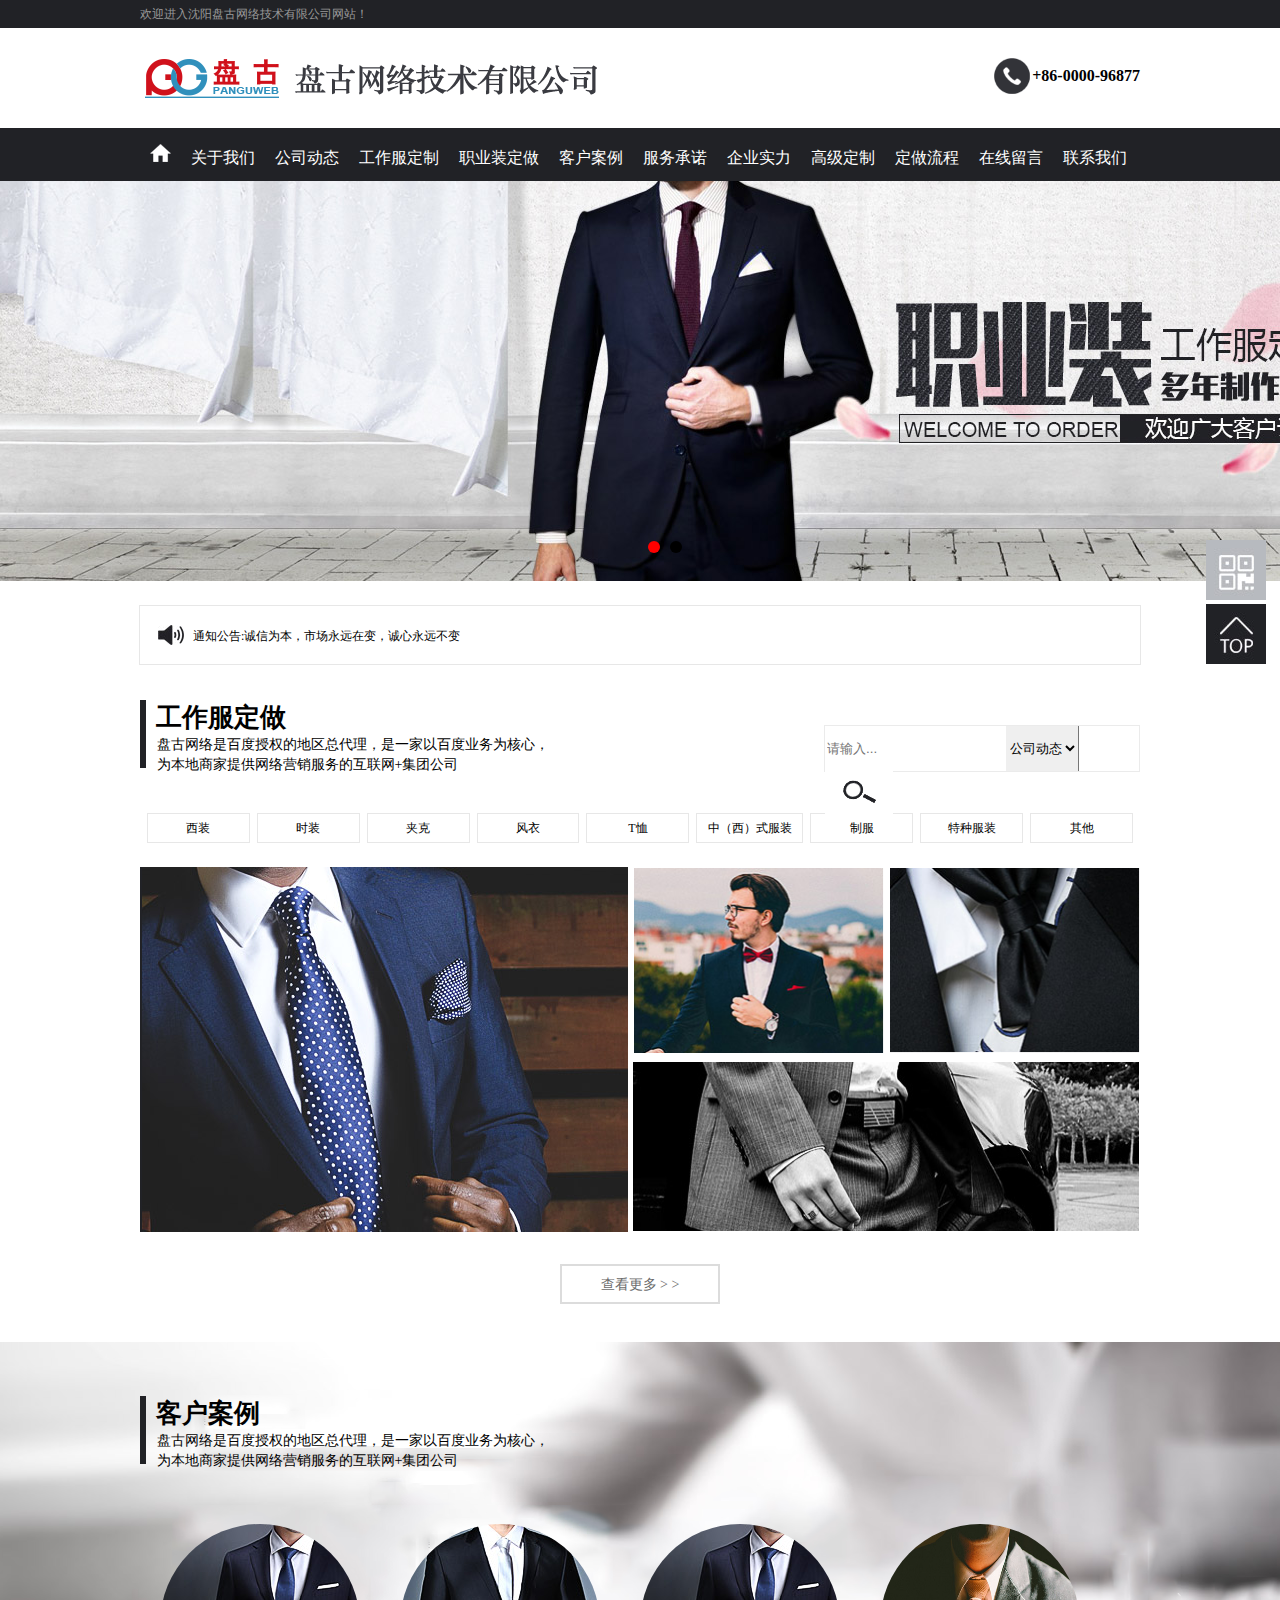
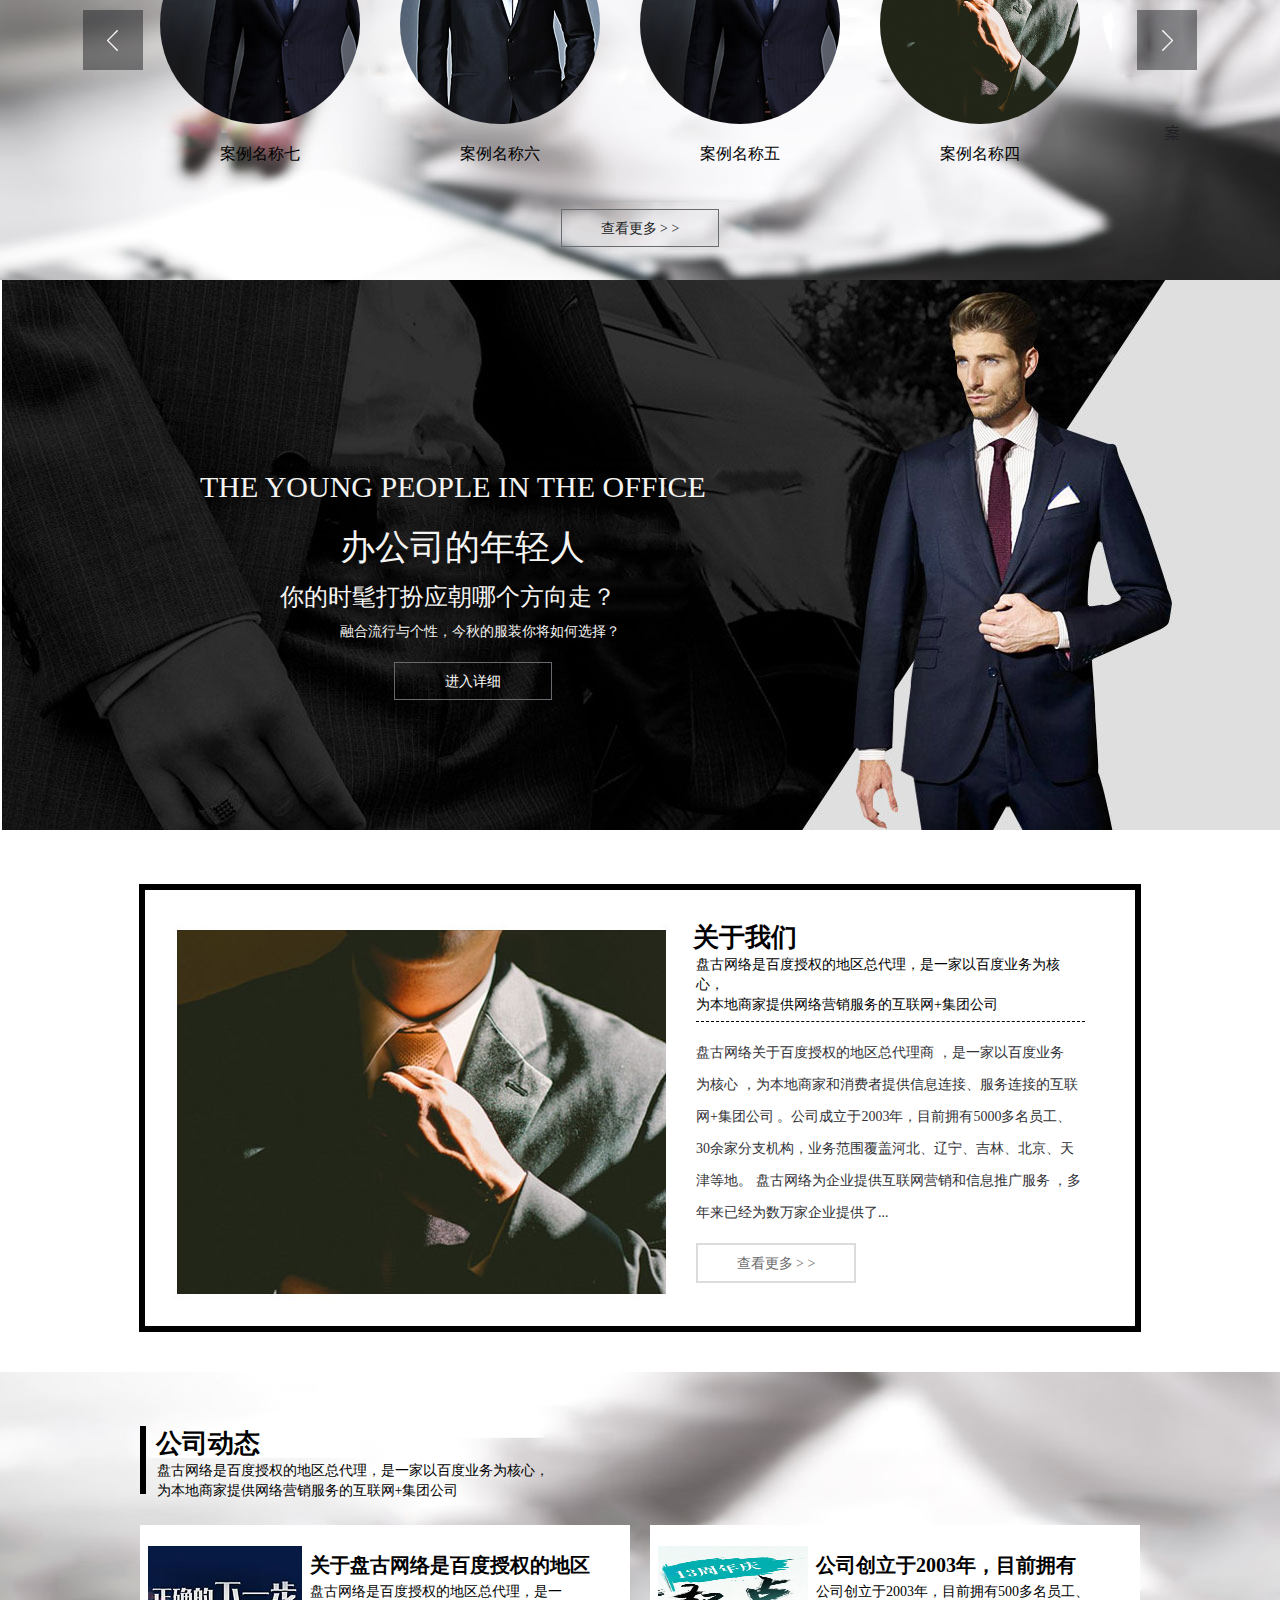
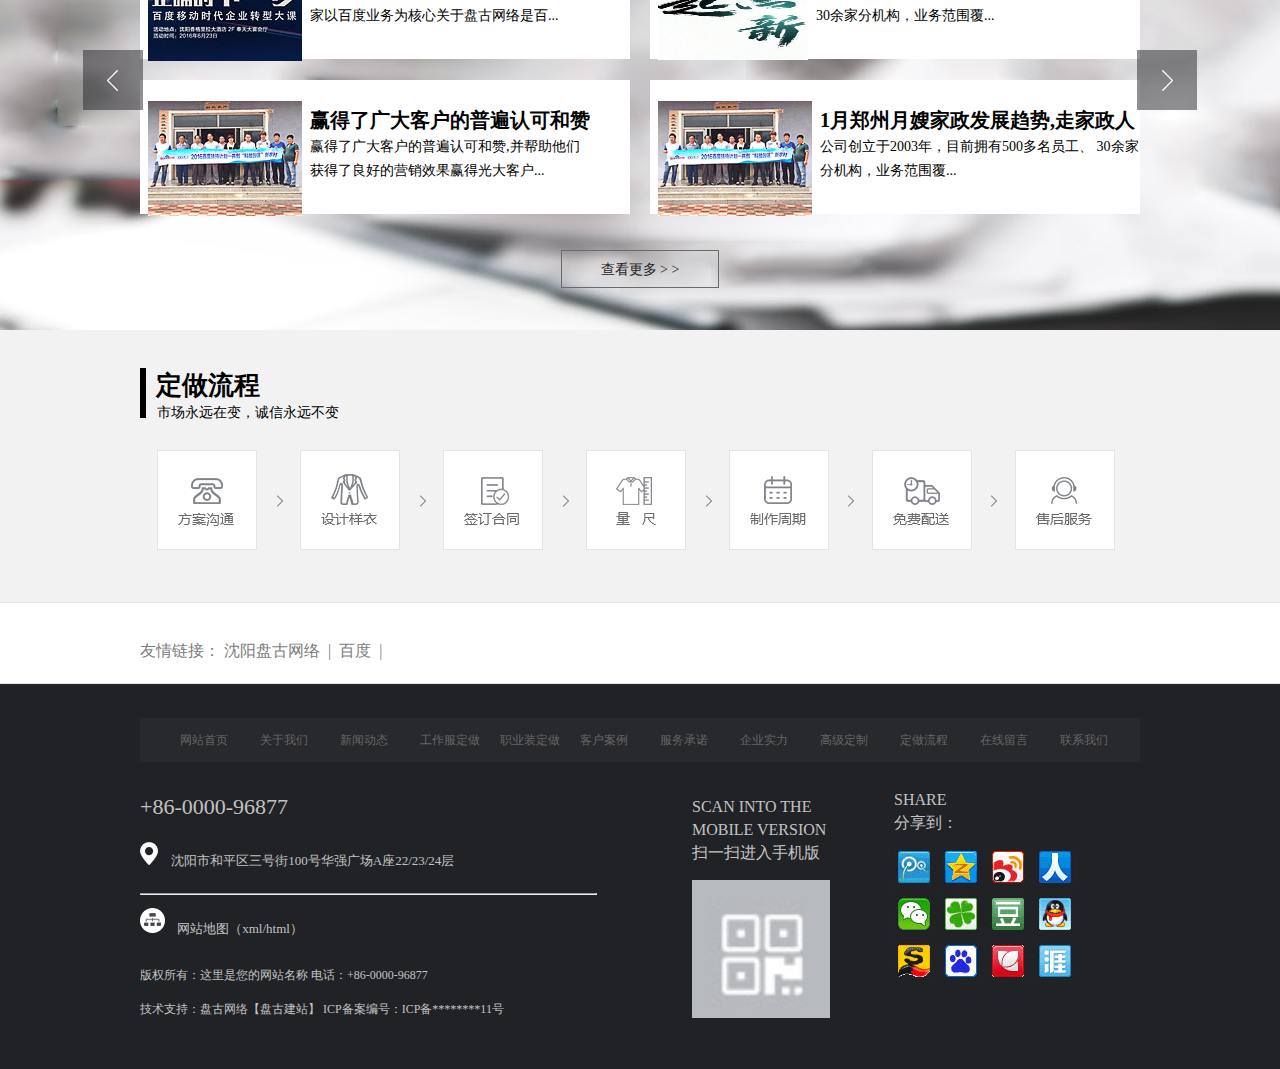
<file: index.html>
<!DOCTYPE html>
<html lang="en">
	<head>
		<meta charset="UTF-8">
		<title>盘古首页</title>
<!-- 		<base href="" target="_blank"> -->
		<link rel="stylesheet" href="css/index.css">
	</head>

	<body>
		<div id="main">
			<!-- 顶部欢迎语开始-->
			<div class="top">
				<div class="top-content">
					欢迎进入沈阳盘古网络技术有限公司网站！
				</div>
			</div>
			<!-- 顶部欢迎语开结束-->
			<!-- logo开始 -->
			<div class="logo">
				<div class="logo-content">
					<div class="logo01">
						<a href="#"><img src="images/logo.png" height="100" width="459" alt=""></a>
					</div>
					<div class="tel">
						<div class="num">+86-0000-96877</div>
					</div>
				</div>
			</div>
			<!-- logo结束 -->
			<!-- 导航菜单开始 -->
			<div class="nav">
				<div class="nav-content">
					<table cellpadding="0" cellspacing="0" border="0">
						<tr class="nav01">
							<td>
								<a href="index.html"  class="nav01-home">
									<img src="images/nav02.png" title="网站首页">
								</a>
							</td>
							<td><a href="about_us.html">关于我们</a></td>
							<td><a href="news_list.html">公司动态</a></td>
							<td><a href="product_list.html">工作服定制</a></td>
							<td><a href="#">职业装定做</a></td>
							<td><a href="#kefu-case">客户案例</a></td>
							<td><a href="#">服务承诺</a></td>
							<td><a href="#">企业实力</a></td>
							<td><a href="#">高级定制</a></td>
							<td><a href="#liucheng">定做流程</a></td>
							<td><a href="zainxianliuyan.html">在线留言</a></td>
							<td><a href="lianxiwomen.html">联系我们</a></td>
						</tr>
					</table>
				</div>
			</div>
			<!--  导航菜单结束-->
			<!-- banner开始 -->			
			<div id="banner">
				<ul class="banner-ul">
					<li class="banner-li"></li>
					<li></li>
				</ul>
				<div class="bannerLeft"> < </div>
				<div class="bannerRight"> ></div>	
			</div>
			<!-- banner结束 -->
			<!-- 通告开始 -->
			<div class="notice">
				<div class="notice-content">
					<div class="content">通知公告:诚信为本，市场永远在变，诚心永远不变</div>
				</div>	
			</div>
			<!-- 通告结束 -->
			<!-- 工作服定做 -->
			<div class="gongzuofu" id="gongzuofu">
				<div class="gongzuofu-cont">
					<div class="title">
						<div class="title01-p">
							<span  class="biaoti">&nbsp&nbsp工作服定做 </span>
							<span  class="p-height">&nbsp&nbsp&nbsp盘古网络是百度授权的地区总代理，是一家以百度业务为核心，<br>  &nbsp&nbsp&nbsp为本地商家提供网络营销服务的互联网+集团公司 </span>
						</div>						
						<div class="title01-search">
							<input type="text" id="shuru" placeholder="请输入...">
							<select name="" id="select">
								<option value="0">公司动态</option>	
								<option value="1">企业实力</option>	
							</select>
							 <input type="image" src="images/search.png"> 
						</div>	
					</div>
					<div class="list-menu">
						<form action="#">
							<table border="0" cellpadding="0" cellspacing="7">
								<tr id="list-menu-tr">
									<td id="list-menu-td01">西装</td>
									<td>时装</td>
									<td>夹克</td>
									<td>风衣</td>
									<td> T恤</td>
									<td>中（西）式服装</td>
									<td>制服</td>			
									<td>特种服装</td>
									<td id="list-menu-td02">其他</td>
								</tr>
							</table>
						</form>
					</div>
					<div class="list-img">
						<div id="image-left">
							<img src="images/01.png" alt="">
						</div>
						<div id="image-right">
							<div id="image-right-top">
								<div id="image-right-top-left">
									<img src="images/02.png" alt="" height="186" width="251">
								</div>
								<div id="image-right-top-right">
									<img src="images/03.png" alt="" height="186" width="251">
								</div>
							</div>
							<div id="image-right-bottom">
								<img src="images/04.png" alt="" height="169" width="507">
							</div>							
						</div>
					</div>
					<div class="more1" > 
						<span id="more01"><a href="#">查看更多 > ></a></span>
					 </div>
				</div>																
			</div>		
			<!-- 工作服定做结束-->
			<!-- 客服服定做-->
			<div class="kefu" id="kefu-case">
				<div class="kefu-content">
					<div class="kefu01">
						<div class="kefu-p">
							<span  class="biaoti">&nbsp&nbsp客户案例 </span>
							<span  class="p-height">&nbsp&nbsp&nbsp盘古网络是百度授权的地区总代理，是一家以百度业务为核心，<br>  &nbsp&nbsp&nbsp为本地商家提供网络营销服务的互联网+集团公司 </span>
						</div>
					</div>
					<div class="kefu02">
						<div class="kefu02-imgs">
							<img src="images/case01.jpg" alt="" class="kefu02-img">	
							<span>案例名称七</span>
						</div>
						<div class="kefu02-imgs">
							<img src="images/case02.jpg" alt="" class="kefu02-img">	
							<span>案例名称六</span>
						</div>
						<div class="kefu02-imgs">
							<img src="images/case03.jpg" alt="" class="kefu02-img">						
							<span>案例名称五</span>
						</div>
						<div class="kefu02-imgs">
							<img src="images/case04.jpg" alt="" class="kefu02-img">	
							<span>案例名称四</span>
						</div>
					</div>
					<div class="more2" > 
						<span id="more02"><a href="#">查看更多 > ></a></span>
					</div>
				</div>
				<div class="kefuLeft"> <img src="images/arrow_left.png" alt=""> </div>
				<div class="kefuRight"> <img src="images/arrow_right.png" alt=""></div>	
			</div>
			<!-- 客服服定做结束-->
			<!-- 开始-->
			<div class="young-people">
				<div class="people-content">
					<div class="people-texts">
						<div id="people01">THE YOUNG PEOPLE IN THE OFFICE</div>
						<div id="people02">办公司的年轻人</div>
						<div id="people03">你的时髦打扮应朝哪个方向走？</div>
						<div id="people04">融合流行与个性，今秋的服装你将如何选择？</div>
						<div class="more3" > 
							<span id="more03"><a href="#">进入详细</a></span>
						</div>
					</div>
					
				</div>
			</div>
			<!-- 结束-->
			<!-- 关于我们-->
			<div class="about" id="about">
				<div class="about-content">
					<div class="about-img">
						<img src="images/08.jpg" alt="">
					</div>
					<div class="about-p">	
						<span  class="biaoti">关于我们 </span>
						<span  class="p-height">盘古网络是百度授权的地区总代理，是一家以百度业务为核心，<br>  为本地商家提供网络营销服务的互联网+集团公司 </span>
						<hr>
						<p id="about-p02">
							盘古网络关于百度授权的地区总代理商 ，是一家以百度业务<br>为核心 ，为本地商家和消费者提供信息连接、服务连接的互联<br>网+集团公司 。公司成立于2003年，目前拥有5000多名员工、<br>30余家分支机构，业务范围覆盖河北、辽宁、吉林、北京、天<br>津等地。  盘古网络为企业提供互联网营销和信息推广服务 ，多<br>年来已经为数万家企业提供了...
						</p>
						<div class="more4" > 
							<span id="more04"><a href="#">查看更多 > ></a></span>
						</div>
					</div>
					
				</div>
			</div>
			<!-- 结束-->
			<!-- 公司动态560-->
			<div class="dongtai" id="dongtai">
				<div class="dongtai-content">
					<div class="dongtai-tilte">	
						<span  class="biaoti">&nbsp&nbsp公司动态</span>
							<span  class="p-height">&nbsp&nbsp&nbsp盘古网络是百度授权的地区总代理，是一家以百度业务为核心，<br>  &nbsp&nbsp&nbsp为本地商家提供网络营销服务的互联网+集团公司 </span>
					</div>
					<div class="dongtai-lists">
						<div class="dongtai-center">
							<div class="shang" >
								<div class="shang-img01">
									<div class="dongtai-imgs">
										<img src="images/CDC09D03788A9BE96EEA663D7ECBFCB8.jpg" alt="">
									</div>
									<div class="dongtai-text">
										<p><strong>关于盘古网络是百度授权的地区 </strong> <br>
										盘古网络是百度授权的地区总代理，是一<br>家以百度业务为核心关于盘古网络是百...
										</p>	
									</div>
								</div>
								<div class="shang-img02">
									<div class="dongtai-imgs">
										<img src="images/958EBBB24515C8CD8740ED26DAE6A48F.jpg" alt="" height="114" width="150">
									</div>
									<div class="dongtai-text">
										<p><strong>公司创立于2003年，目前拥有</strong> <br>
										公司创立于2003年，目前拥有500多名员工、<br>30余家分机构，业务范围覆...
										</p>
									</div>
								</div>
							</div>
							<div class="xia" >
								<div class="xia-img01">
									<div class="dongtai-imgs">
										<img src="images/F2C21E22082499538E020EE6F5786A9C.jpg" alt="">
									</div>
									<div class="dongtai-text">
										<p><strong>赢得了广大客户的普遍认可和赞 </strong> <br>
										赢得了广大客户的普遍认可和赞,并帮助他们<br>获得了良好的营销效果赢得光大客户...
										</p>
									</div>
								</div>
								<div class="xia-img02">
									<div class="dongtai-imgs">
										<img src="images/F2C21E22082499538E020EE6F5786A9C.jpg" alt="">
									</div>
									<div class="dongtai-text">
										<p><strong>1月郑州月嫂家政发展趋势,走家政人 </strong> <br>
										公司创立于2003年，目前拥有500多名员工、              30余家分机构，业务范围覆...
										</p>
									</div>
								</div>
							</div>
						</div>
					</div>	
				</div>
				<div class="dongtaiLeft">
					<img src="images/arrow_left.png" alt="">	
				</div>	
				<div class="dongtaiRight">
					<img src="images/arrow_right.png" alt="">	
				</div>
				<div class="more5" > 
						<span id="more05"><a href="#">查看更多 > ></a></span>
				</div>
			</div>	
			<!-- 结束-->
			<!-- 开始-->		
			<div class="liucheng" id="liucheng">
				<div class="liucehng-content">
					<div class="dongtai-tilte" id="liucheng01">										
						<span  class="biaoti">&nbsp&nbsp定做流程</span>
						<span  class="p-height">&nbsp&nbsp&nbsp市场永远在变，诚信永远不变 </span>
					</div>	
					<div class="liucheng02">
						<img src="images/8F58957C949DE484963E022934E2E827.png" alt="">
					</div>
				</div>				
			</div>
			<!-- 结束-->
			<!-- 开始-->
			<div class="lianjie">
				<div class="lianjie-content">
					<div class="lianjie-p">
						<p>友情链接：&nbsp沈阳盘古网络&nbsp&nbsp|&nbsp&nbsp百度&nbsp&nbsp|</p>
					</div>
				</div>
			</div>
			<!-- 结束-->
			<!-- 开始385-->
			<div class="footer">
					<div class="footer-content">
						<div class="footer01">
							<ul>
							<li><a href="index.html"  >网站首页</a></li>
							<li><a href="about_us.html">关于我们</a></li>
							<li><a href="news_list.html">新闻动态</a></li>
							<li><a href="product_list.html">工作服定做</a></li>
							<li><a href="#">职业装定做</a></li>
							<li><a href="#kefu-case">客户案例</a></li>
							<li><a href="#">服务承诺</a></li>
							<li><a href="#">企业实力</a></li>
							<li><a href="#">高级定制</a></li>
							<li><a href="#liucheng" target="_self">定做流程</a></li>
							<li><a href="zainxianliuyan.html">在线留言</a></li>
							<li><a href="lianxiwomen.html">联系我们</a></li>							
							</ul>
						</div>
						<div class="footer02">
							<div class="footer02-left">
								<p id="footer-tel">+86-0000-96877</p>
								<p id="footer-address">
									<img src="images/10.jpg" alt="">
								沈阳市和平区三号街100号华强广场A座22/23/24层
							</p>
								<hr>
								<p id="footer-map">
									<img src="images/f02.png" alt="">
								网站地图（xml/html）
							</p>
								<p id="footer-banquan">版权所有：这里是您的网站名称    电话：+86-0000-96877</p>
								<p id="footer-zhichi">技术支持：盘古网络【盘古建站】  ICP备案编号：ICP备********11号</p>
							</div>
							<div class="footer02-right">
								<div class="footer02-right01">
									<!-- 16 -->
									<p>
										SCAN INTO THE <br>
										MOBILE VERSION <br>
										扫一扫进入手机版
									</p>
									<img src="images/pf01.jpg" alt="" width="138" height="138">
								</div>
								<div  class="footer02-right02">
										<p>
										SHARE<br>
										分享到：
									</p>
									<img src="images/logos.jpg" alt="">
							   </div>
							</div>
						</div>
					</div>
			</div>
			<div id="fudong">
				<a href="#">
					<img src="images/pf01.jpg" alt="" width="60" height="60" id="pf01">
				</a>
				<a href="#">
					<img src="images/pf02.jpg" alt="" width="60" height="60" id="pf02">
				</a>
			</div>
		</div>
		<script type="text/javascript" src="js/jquery-1.12.4.js"></script>
		<script type="text/javascript" src="js/index.js"></script>		
	</body>
</html>
</file>
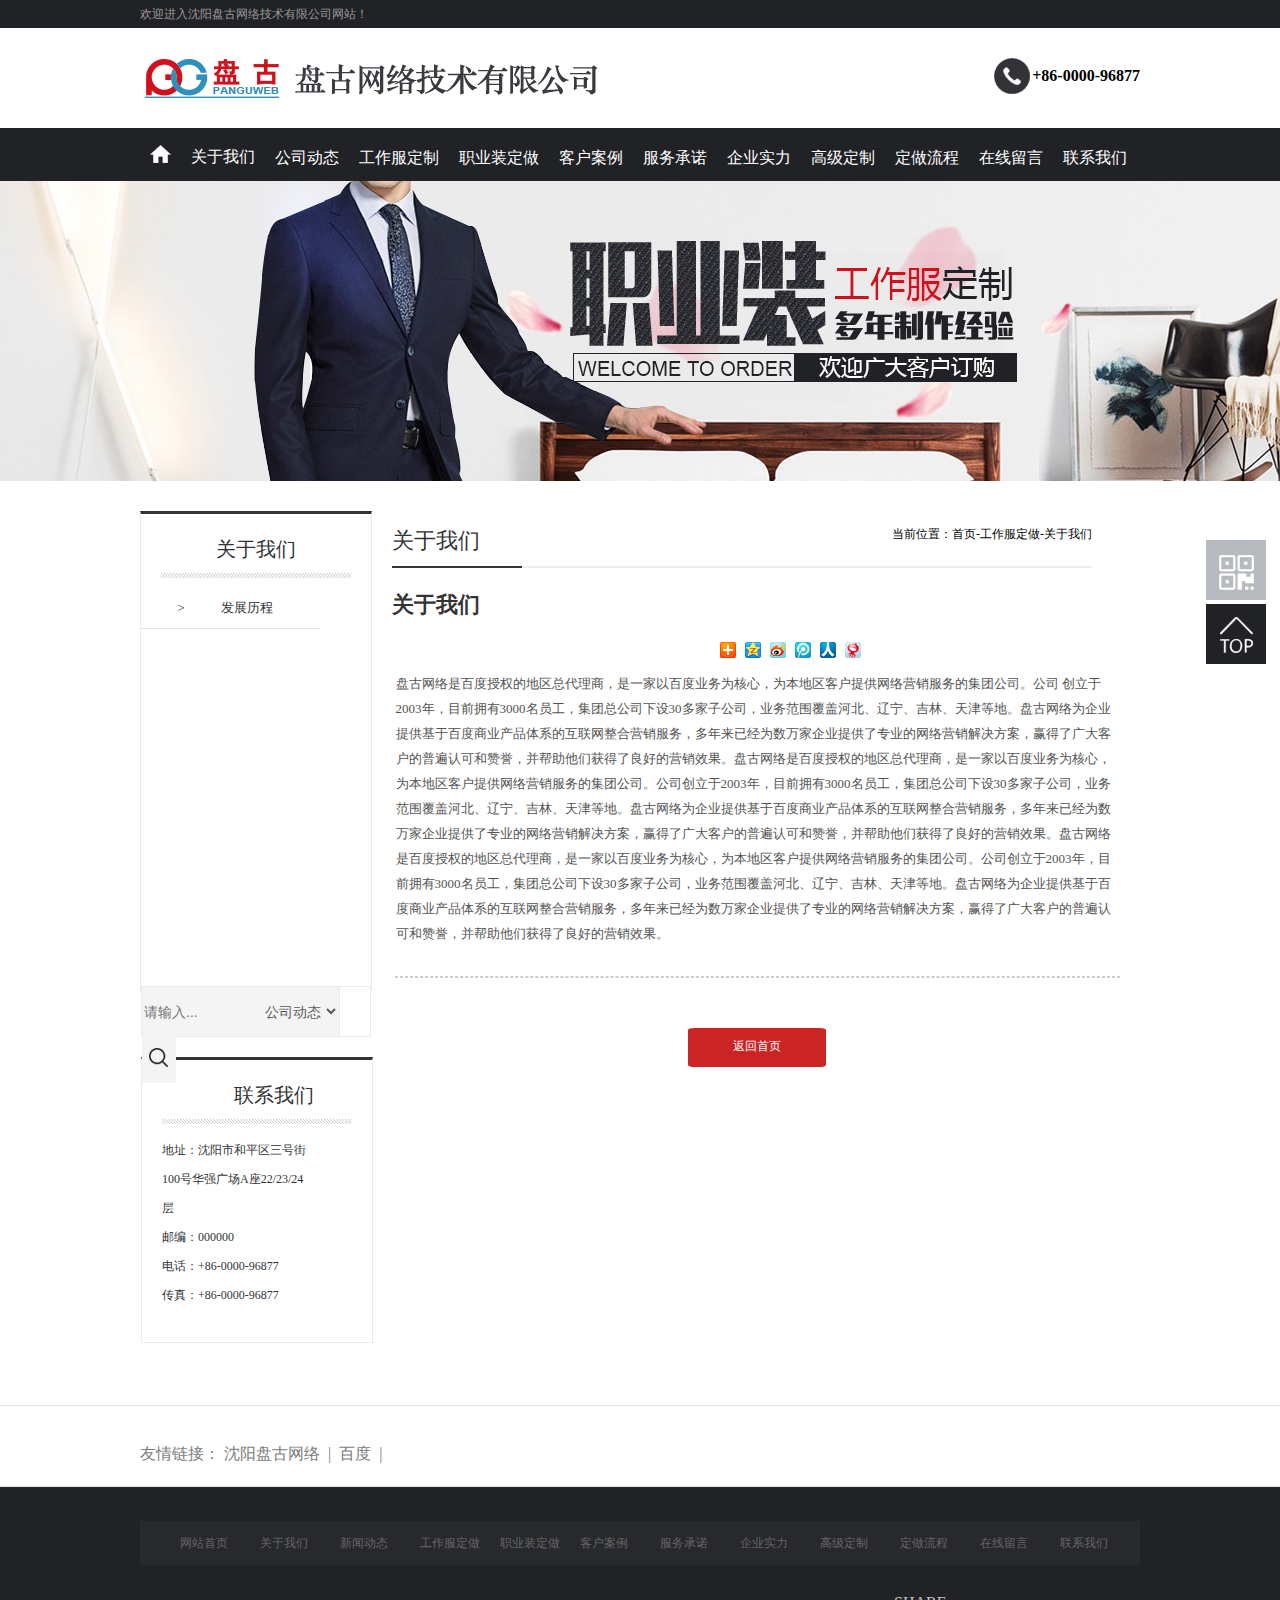
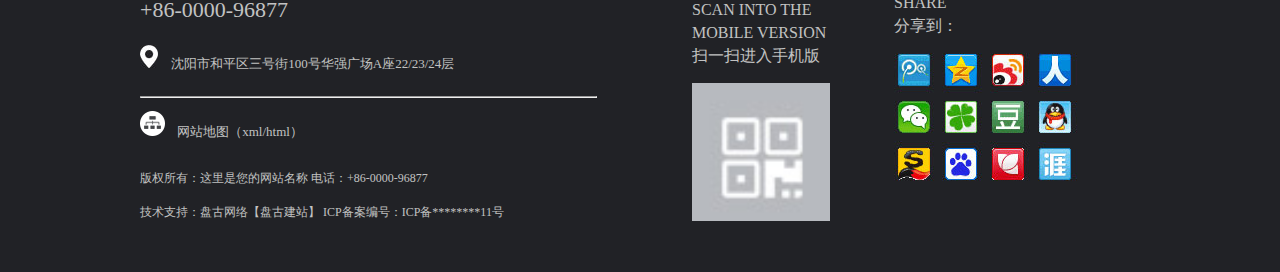
<file: about_us.html>
<!DOCTYPE html>
<html lang="en">
	<head>
		<meta charset="UTF-8">
		<title>关于我们</title>

		<link rel="stylesheet" href="css/about_us.css">
	</head>
	<body>
		<div id="main">
			<!-- 顶部欢迎语开始-->
			<div class="top">
				<div class="top-content">
					欢迎进入沈阳盘古网络技术有限公司网站！
				</div>
			</div>
			<!-- 顶部欢迎语开结束-->
			<!-- logo开始 -->
			<div class="logo">
				<div class="logo-content">
					<div class="logo01">
						<a href="#"><img src="images/logo.png" height="100" width="459" alt=""></a>
					</div>
					<div class="tel">
						<div class="num">+86-0000-96877</div>
					</div>
				</div>
			</div>
			<!-- logo结束 -->
			<!-- 导航菜单开始 -->
			<div class="nav">
				<div class="nav-content">
					<table cellpadding="0" cellspacing="0" border="0">
						<tr class="nav01">
							<td>
								<a href="index.html" >
									<img src="images/nav02.png" title="网站首页">
								</a>
							</td>
							<td><a href="about_us.html" class="nav01-home">关于我们</a></td>
							<td><a href="news_list.html">公司动态</a></td>
							<td><a href="product_list.html"  >工作服定制</a></td>
							<td><a href="#">职业装定做</a></td>
							<td><a href="#kefu-case">客户案例</a></td>
							<td><a href="#">服务承诺</a></td>
							<td><a href="#">企业实力</a></td>
							<td><a href="#">高级定制</a></td>
							<td><a href="#liucheng">定做流程</a></td>
							<td><a href="zainxianliuyan.html">在线留言</a></td>
							<td><a href="lianxiwomen.html">联系我们</a></td>
						</tr>
					</table>
				</div>
			</div>
			<!--  导航菜单结束-->	
			<!-- banner开始 -->		
			<div class="banner">
			</div>
			<!-- banner结束 -->
			<!-- 中间内容 -->
			<div class="center"> 
				<div class="center-content">
					<div class="content-left">
						<div class="up">
							关于我们
							<hr>
							<table cellpadding="0" cellspacing="0" border="0" align="center" id="leftup-table">
								<tr>
									<td class="up-td01">></td>
									<td class="up-td02"><a href="#">发展历程</a></td>
								</tr>
							</table>
						</div>
						<div class="middle">
							<input type="text" id="shuru" placeholder="请输入...">
							<select name="" id="select">
								<option value="0">公司动态</option>	
								<option value="1">企业实力</option>	
							</select>
							 <input type="button"  id="search-logo"> 
						</div>
						<div class="down">
							联系我们
							<hr>  
							<p> 
							地址：沈阳市和平区三号街<br>
							100号华强广场A座22/23/24 <br>	
							层<br>	
							邮编：000000 <br>
							电话：+86-0000-96877 <br>
							传真：+86-0000-96877 <br>
							</p>	
						</div>
						
					</div>
					<div class="content-right">
						<div class="right-up">
							<div class="right01">
							关于我们
							</div>
							<div class="right02">
								当前位置：首页-工作服定做-关于我们	
							</div>
						</div>
						<div class="about_us-center">
							<div class="about_us-center01">
								<p id="center01-p"> <strong> 关于我们</strong></p>
							</div>
							<div class="about_us-center02">
								<div class="center02-imgs">
									<img src="images/logo_+.jpg" alt="">
									<img src="images/logo_z.jpg" alt="">
									<img src="images/logo_xinlang.jpg" alt="">
									<img src="images/logo_feng.jpg" alt="">
									<img src="images/logo_ren.jpg" alt="">
									<img src="images/logo_tie.jpg" alt="">
								</div>
							</div>	
							<div class="about_us-center03">
								<p class="center01-p">
盘古网络是百度授权的地区总代理商，是一家以百度业务为核心，为本地区客户提供网络营销服务的集团公司。公司
创立于2003年，目前拥有3000名员工，集团总公司下设30多家子公司，业务范围覆盖河北、辽宁、吉林、天津等地。盘古网络为企业提供基于百度商业产品体系的互联网整合营销服务，多年来已经为数万家企业提供了专业的网络营销解决方案，赢得了广大客户的普遍认可和赞誉，并帮助他们获得了良好的营销效果。盘古网络是百度授权的地区总代理商，是一家以百度业务为核心，为本地区客户提供网络营销服务的集团公司。公司创立于2003年，目前拥有3000名员工，集团总公司下设30多家子公司，业务范围覆盖河北、辽宁、吉林、天津等地。盘古网络为企业提供基于百度商业产品体系的互联网整合营销服务，多年来已经为数万家企业提供了专业的网络营销解决方案，赢得了广大客户的普遍认可和赞誉，并帮助他们获得了良好的营销效果。盘古网络是百度授权的地区总代理商，是一家以百度业务为核心，为本地区客户提供网络营销服务的集团公司。公司创立于2003年，目前拥有3000名员工，集团总公司下设30多家子公司，业务范围覆盖河北、辽宁、吉林、天津等地。盘古网络为企业提供基于百度商业产品体系的互联网整合营销服务，多年来已经为数万家企业提供了专业的网络营销解决方案，赢得了广大客户的普遍认可和赞誉，并帮助他们获得了良好的营销效果。
								</p>
							</div>
							<hr>
							<div class="about_us-center04">
								<div class="center04-back">
									<span id="content06-back">
										<a href="index.html" id="backList">
											返回首页
										</a>
						</span>
								</div>
							</div>
						</div>
					</div>
				</div>
				
			</div>
			<!-- 中间内容 -->
			<!--链接 开始-->
			<div class="lianjie">
				<div class="lianjie-content">
					<div class="lianjie-p">
						<p>友情链接：&nbsp沈阳盘古网络&nbsp&nbsp|&nbsp&nbsp百度&nbsp&nbsp|</p>
					</div>
				</div>
			</div>
			<!-- 结束-->
			<!-- 开始385-->
			<div class="footer">
				<div class="footer-content">
					<div class="footer01">
						<ul>
							<li><a href="index.html">网站首页</a></li>
							<li><a href="about_us.html">关于我们</a></li>
							<li><a href="lianxiwomen.html">新闻动态</a></li>
							<li><a href="product_list.html">工作服定做</a></li>
							<li><a href="#">职业装定做</a></li>
							<li><a href="index.html#case">客户案例</a></li>
							<li><a href="#">服务承诺</a></li>
							<li><a href="#">企业实力</a></li>
							<li><a href="#">高级定制</a></li>
							<li><a href="index.html#liucheng">定做流程</a></li>
							<li><a href="zainxianliuyan.html">在线留言</a></li>
							<li><a href="lianxiwomen.html">联系我们</a></li>					
						</ul>
					</div>
					<div class="footer02">
						<div class="footer02-left">
							<p id="footer-tel">+86-0000-96877</p>
							<p id="footer-address">
								<img src="images/10.jpg" alt="">
									沈阳市和平区三号街100号华强广场A座22/23/24层
							</p>
							<hr>
							<p id="footer-map">
								<img src="images/f02.png" alt="">
									网站地图（xml/html）
							</p>
							<p id="footer-banquan">版权所有：这里是您的网站名称    电话：+86-0000-96877</p>
							<p id="footer-zhichi">技术支持：盘古网络【盘古建站】  ICP备案编号：ICP备********11号</p>
						</div>
						<div class="footer02-right">
							<div class="footer02-right01">
								<p>
									SCAN INTO THE <br>MOBILE VERSION <br>扫一扫进入手机版
								</p>
								<img src="images/pf01.jpg" alt="" width="138" height="138">
							</div>
							<div  class="footer02-right02">
								<p>
									SHARE<br>
									分享到：
								</p>
								<img src="images/logos.jpg" alt="">
							 </div>
						</div>
					</div>
				</div>
			</div>
			<!-- 结束 60*60-->
			<div id="fudong">
				<img src="images/pf01.jpg" alt="" width="60" height="60" id="pf01">
				<img src="images/pf02.jpg" alt="" width="60" height="60" id="pf02">
			</div>
		</div>	
	</body>
</html>
</file>
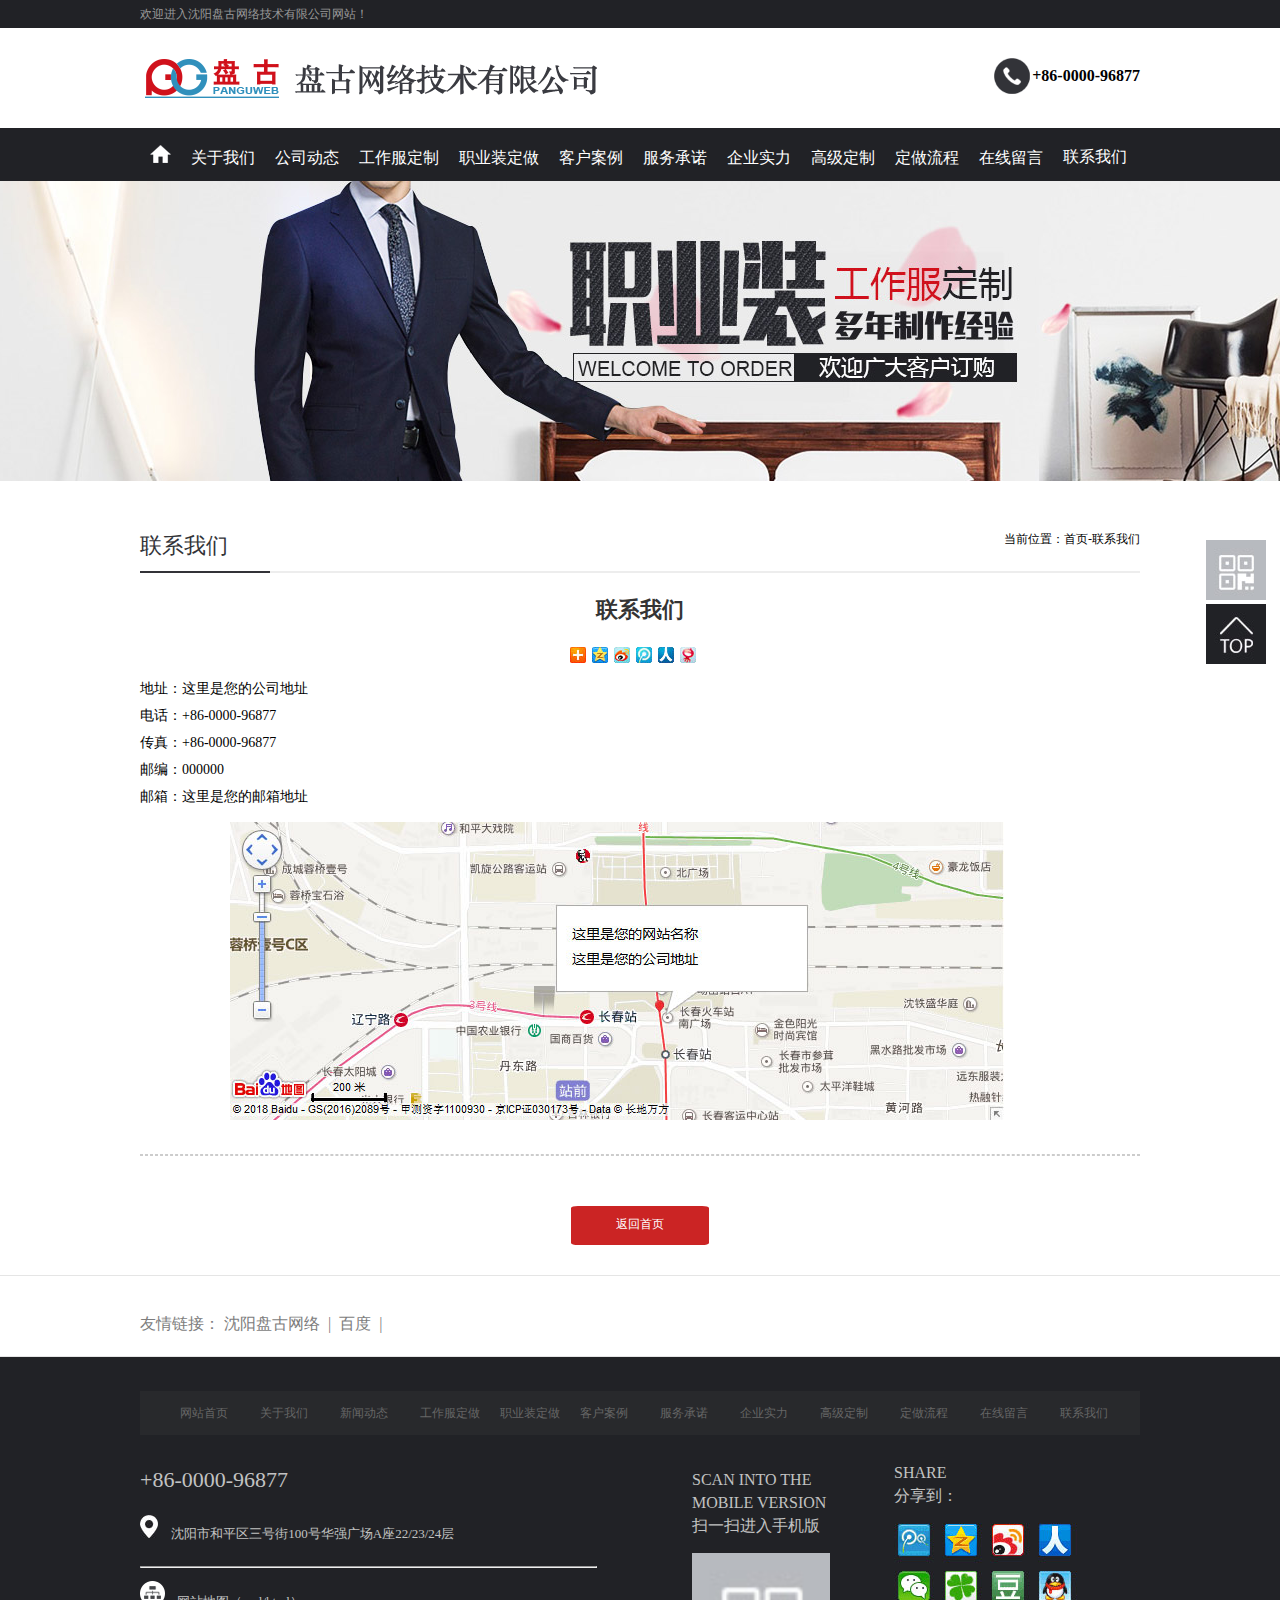
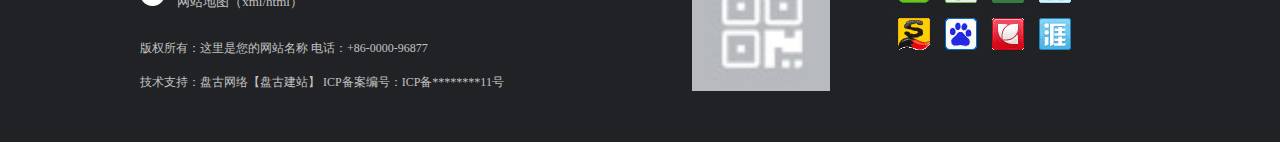
<file: lianxiwomen.html>
<!DOCTYPE html>
<html lang="en">
	<head>
		<meta charset="UTF-8">
		<title>联系我们</title>
		<base href="" target="_blank">
<!-- 		<link rel="stylesheet" href="css/product_list.css"> -->
		<link rel="stylesheet" href="css/lianxiwomen.css">
	</head>
	<body>
		<div id="main">
		<!-- 顶部欢迎语开始-->
			<div class="top">
				<div class="top-content">
					欢迎进入沈阳盘古网络技术有限公司网站！
				</div>
			</div>
			<!-- 顶部欢迎语开结束-->
			<!-- logo开始 -->
			<div class="logo">
				<div class="logo-content">
					<div class="logo01">
						<a href="#"><img src="images/logo.png" height="100" width="459" alt=""></a>
					</div>
					<div class="tel">
						<div class="num">+86-0000-96877</div>
					</div>
				</div>
			</div>
			<!-- logo结束 -->
			<!-- 导航菜单开始 -->
			<div class="nav">
				<div class="nav-content">
					<table cellpadding="0" cellspacing="0" border="0">
						<tr class="nav01">
							<td>
								<a href="index.html" >
									<img src="images/nav02.png" title="网站首页">
								</a>
							</td>
							<td><a href="about_us.html">关于我们</a></td>
							<td><a href="news_list.html">公司动态</a></td>
							<td><a href="product_list.html" >工作服定制</a></td>
							<td><a href="#">职业装定做</a></td>
							<td><a href="#kefu-case">客户案例</a></td>
							<td><a href="#">服务承诺</a></td>
							<td><a href="#">企业实力</a></td>
							<td><a href="#">高级定制</a></td>
							<td><a href="#liucheng">定做流程</a></td>
							<td><a href="zainxianliuyan.html">在线留言</a></td>
							<td><a href="lianxiwomen.html"  class="nav01-home">联系我们</a></td>
						</tr>
					</table>
				</div>
			</div>
			<!--  导航菜单结束-->		
			<!-- banner开始 -->		
			<div class="banner">
			</div>
			<!-- banner结束 -->
			<!-- 中间内容 -->
			<div class="content">
				<div class="content-content">
					<div class="content01">
						<div class="content01-up">
							<div class="up01">
							联系我们
							</div>
							<div class="up02">
								当前位置：首页-联系我们	
							</div>
						</div>
					</div>
					<div class="content02">
						<p id="content02-p"> <strong> 联系我们</strong></p>
					</div>
					<div class="content03">
						<img src="images/logo_+.jpg" alt="">
						<img src="images/logo_z.jpg" alt="">
						<img src="images/logo_xinlang.jpg" alt="">
						<img src="images/logo_feng.jpg" alt="">
						<img src="images/logo_ren.jpg" alt="">
						<img src="images/logo_tie.jpg" alt="">
						
					</div>
					<div class="content04">
						<p >  
								<span class="content04-p">地址：这里是您的公司地址 </span><br>	
								<span class="content04-p">电话：+86-0000-96877 <br></span>	
								<span class="content04-p">传真：+86-0000-96877 <br></span>
								<span class="content04-p">邮编：000000 <br></span>
								<span class="content04-p">邮箱：这里是您的邮箱地址 </span>
						</p>	
					</div>
					<div class="content05">
						<img src="images/map.jpg" alt="">
					</div>
					<hr>
					<div class="content06">
						<span id="content06-back">
							<a href="index.html" id="backList">
							返回首页
							</a>
						</span>
					</div>
				</div>	
			</div>
			<!-- 中间内容 -->
			<!--链接 开始-->
			 <div class="lianjie">
				<div class="lianjie-content">
					<div class="lianjie-p">
						<p>友情链接：&nbsp沈阳盘古网络&nbsp&nbsp|&nbsp&nbsp百度&nbsp&nbsp|</p>
					</div>
				</div>
			</div>
			<!-- 结束-->
			<!-- 开始385-->
			<div class="footer">
				<div class="footer-content">
					<div class="footer01">
						<ul>
							<li><a href="#">网站首页</a></li>
							<li><a href="#">关于我们</a></li>
							<li><a href="#">新闻动态</a></li>
							<li><a href="#">工作服定做</a></li>
							<li><a href="#">职业装定做</a></li>
							<li><a href="#">客户案例</a></li>
							<li><a href="#">服务承诺</a></li>
							<li><a href="#">企业实力</a></li>
							<li><a href="#">高级定制</a></li>
							<li><a href="#">定做流程</a></li>
							<li><a href="#">在线留言</a></li>
							<li><a href="#">联系我们</a></li>					
						</ul>
					</div>
					<div class="footer02">
						<div class="footer02-left">
							<p id="footer-tel">+86-0000-96877</p>
							<p id="footer-address">
								<img src="images/10.jpg" alt="">
									沈阳市和平区三号街100号华强广场A座22/23/24层
							</p>
							<hr>
							<p id="footer-map">
								<img src="images/f02.png" alt="">
									网站地图（xml/html）
							</p>
							<p id="footer-banquan">版权所有：这里是您的网站名称    电话：+86-0000-96877</p>
							<p id="footer-zhichi">技术支持：盘古网络【盘古建站】  ICP备案编号：ICP备********11号</p>
						</div>
						<div class="footer02-right">
							<div class="footer02-right01">
								<p>
									SCAN INTO THE <br>MOBILE VERSION <br>扫一扫进入手机版
								</p>
								<img src="images/pf01.jpg" alt="" width="138" height="138">
							</div>
							<div  class="footer02-right02">
								<p>
									SHARE<br>
									分享到：
								</p>
								<img src="images/logos.jpg" alt="">
							 </div>
						</div>
					</div>
				</div>
			</div>
			<!-- 结束 60*60-->
			<div id="fudong">
				<img src="images/pf01.jpg" alt="" width="60" height="60" id="pf01">
				<img src="images/pf02.jpg" alt="" width="60" height="60" id="pf02">
			</div>
		</div>	
	</body>
</html>
</file>
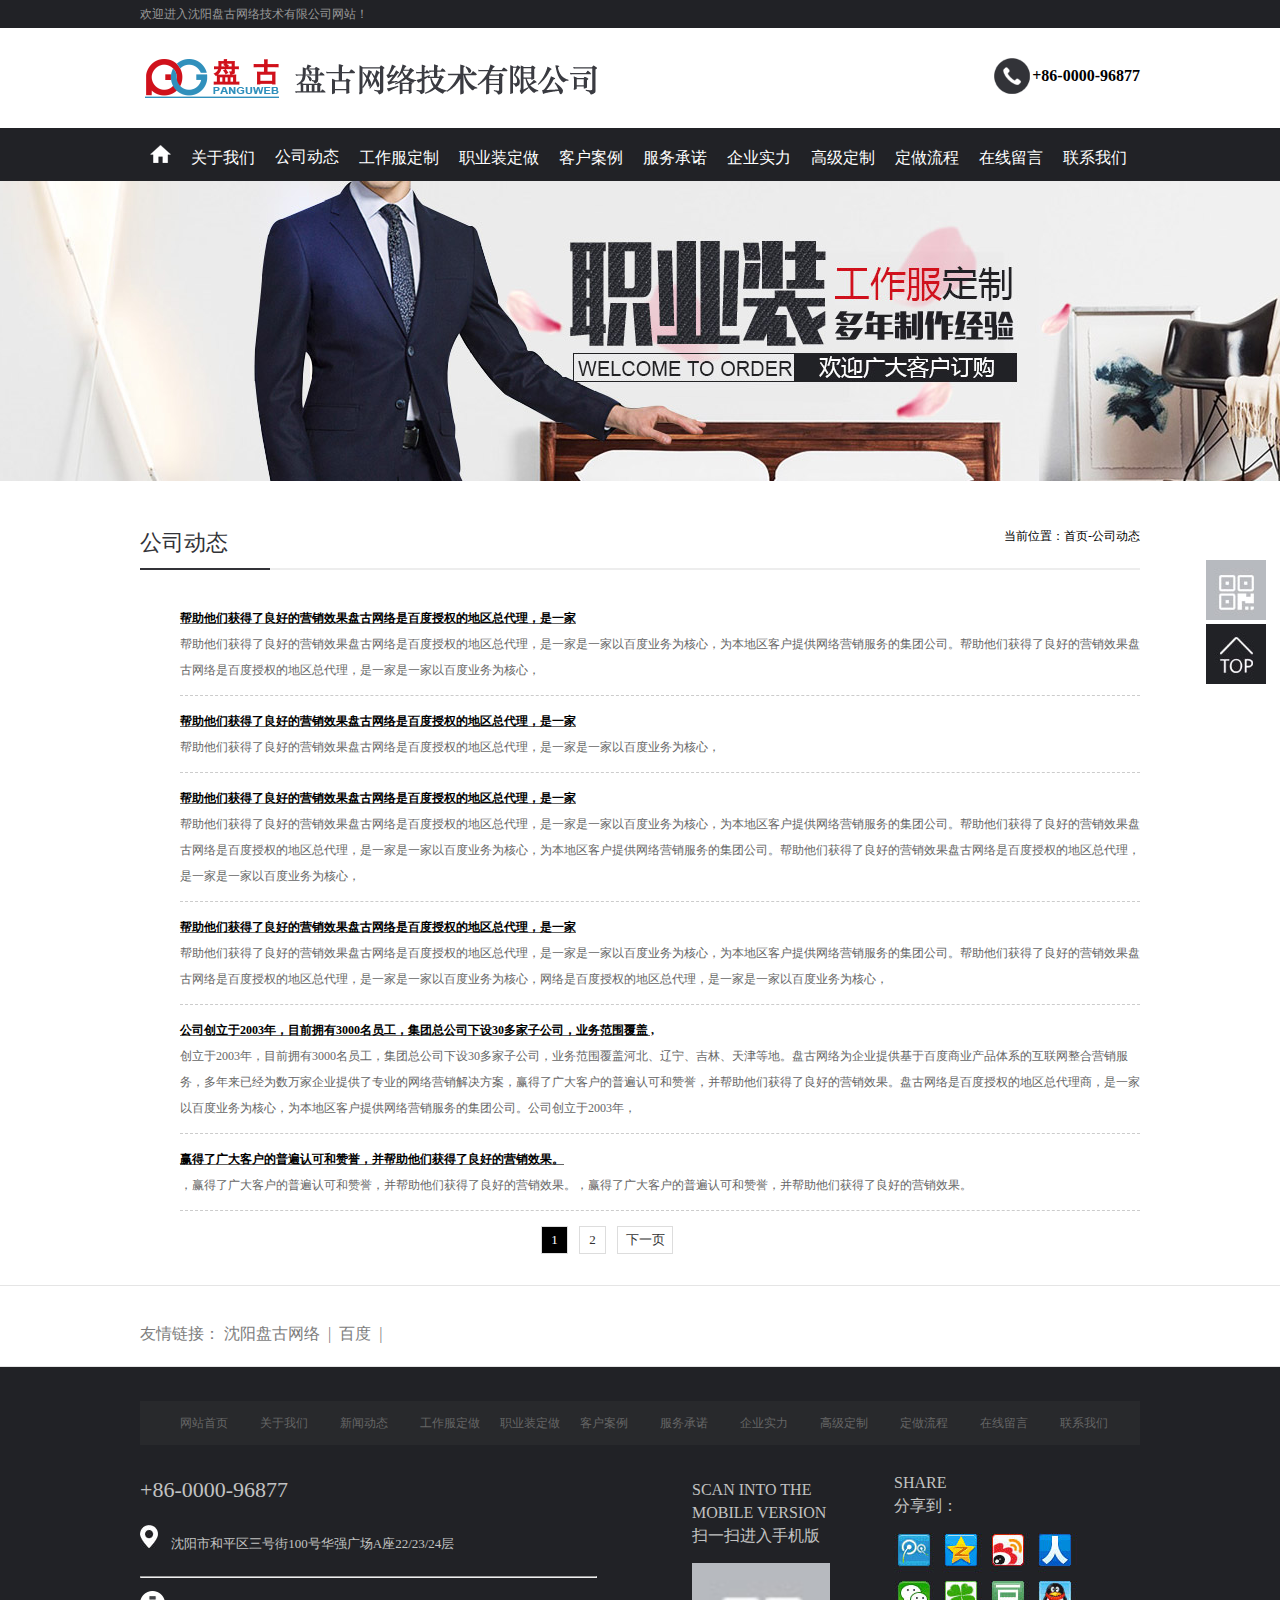
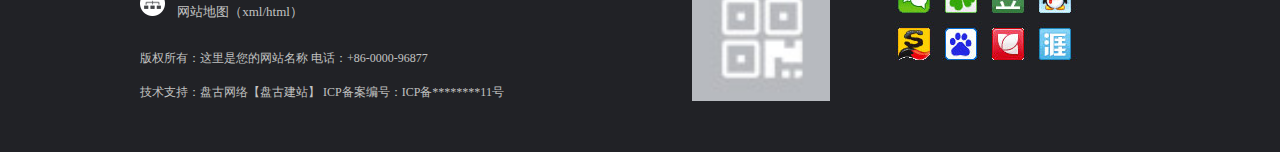
<file: news_list.html>
<!DOCTYPE html>
<html lang="en">
	<head>
		<meta charset="UTF-8">
		<title>新闻动态列表</title>
		<link rel="stylesheet" href="css/news_list.css">
	</head>
	<body>
		<div id="main">
				<!-- 顶部欢迎语开始-->
			<div class="top">
				<div class="top-content">
					欢迎进入沈阳盘古网络技术有限公司网站！
				</div>
			</div>
			<!-- 顶部欢迎语开结束-->
			<!-- logo开始 -->
			<div class="logo">
				<div class="logo-content">
					<div class="logo01">
						<a href="#"><img src="images/logo.png" height="100" width="459" alt=""></a>
					</div>
					<div class="tel">
						<div class="num">+86-0000-96877</div>
					</div>
				</div>
			</div>
			<!-- logo结束 -->
			<!-- 导航菜单开始 -->
			<div class="nav">
				<div class="nav-content">
					<table cellpadding="0" cellspacing="0" border="0">
						<tr class="nav01">
							<td>
								<a href="index.html" >
									<img src="images/nav02.png" title="网站首页">
								</a>
							</td>
							<td><a href="about_us.html">关于我们</a></td>
							<td><a href="news_list.html"  class="nav01-home">公司动态</a></td>
							<td><a href="product_list.html" >工作服定制</a></td>
							<td><a href="#">职业装定做</a></td>
							<td><a href="#kefu-case">客户案例</a></td>
							<td><a href="#">服务承诺</a></td>
							<td><a href="#">企业实力</a></td>
							<td><a href="#">高级定制</a></td>
							<td><a href="#liucheng">定做流程</a></td>
							<td><a href="zainxianliuyan.html">在线留言</a></td>
							<td><a href="lianxiwomen.html">联系我们</a></td>
						</tr>
					</table>
				</div>
			</div>
			<!--  导航菜单结束-->			
			<!-- banner开始 -->		
			<div class="banner">
			</div>
			<!-- banner结束 -->
			<!-- 中间内容 -->
			<div class="main">
				<div class="content">
					<div class="content01">
						<div class="content01-up">
							<div class="up01">
							公司动态
							</div>
							<div class="up02">
								当前位置：首页-公司动态	
							</div>
						</div>
					</div>
					<div class="conten02">
						<div class="conten02-text01">
							<p>
								<u><a href="xiangxi_news.html">帮助他们获得了良好的营销效果盘古网络是百度授权的地区总代理，是一家</a></u><br>
								帮助他们获得了良好的营销效果盘古网络是百度授权的地区总代理，是一家是一家以百度业务为核心，为本地区客户提供网络营销服务的集团公司。帮助他们获得了良好的营销效果盘古网络是百度授权的地区总代理，是一家是一家以百度业务为核心，
							</p>						
						</div>
						<div class="conten02-text01">
							<p>
								<u><a href="xiangxi_news.html">帮助他们获得了良好的营销效果盘古网络是百度授权的地区总代理，是一家</a></u><br>
								帮助他们获得了良好的营销效果盘古网络是百度授权的地区总代理，是一家是一家以百度业务为核心，
							</p>	
						</div>
						<div class="conten02-text01">
							<p>
								<u><a href="xiangxi_news.html">帮助他们获得了良好的营销效果盘古网络是百度授权的地区总代理，是一家</a></u><br>
								帮助他们获得了良好的营销效果盘古网络是百度授权的地区总代理，是一家是一家以百度业务为核心，为本地区客户提供网络营销服务的集团公司。帮助他们获得了良好的营销效果盘古网络是百度授权的地区总代理，是一家是一家以百度业务为核心，为本地区客户提供网络营销服务的集团公司。帮助他们获得了良好的营销效果盘古网络是百度授权的地区总代理，是一家是一家以百度业务为核心，
							</p>
						</div>
						<div class="conten02-text01">
							<p>
								<u><a href="xiangxi_news.html">帮助他们获得了良好的营销效果盘古网络是百度授权的地区总代理，是一家</a></u><br>
								帮助他们获得了良好的营销效果盘古网络是百度授权的地区总代理，是一家是一家以百度业务为核心，为本地区客户提供网络营销服务的集团公司。帮助他们获得了良好的营销效果盘古网络是百度授权的地区总代理，是一家是一家以百度业务为核心，网络是百度授权的地区总代理，是一家是一家以百度业务为核心，
							</p>
						</div>
						<div class="conten02-text01">
							<p>
								<u><a href="xiangxi_news.html">公司创立于2003年，目前拥有3000名员工，集团总公司下设30多家子公司，业务范围覆盖
								,</a></u><br>
								创立于2003年，目前拥有3000名员工，集团总公司下设30多家子公司，业务范围覆盖河北、辽宁、吉林、天津等地。盘古网络为企业提供基于百度商业产品体系的互联网整合营销服务，多年来已经为数万家企业提供了专业的网络营销解决方案，赢得了广大客户的普遍认可和赞誉，并帮助他们获得了良好的营销效果。盘古网络是百度授权的地区总代理商，是一家以百度业务为核心，为本地区客户提供网络营销服务的集团公司。公司创立于2003年，
							</p>	
						</div>
						<div class="conten02-text01">
							<p>
								<u><a href="xiangxi_news.html">赢得了广大客户的普遍认可和赞誉，并帮助他们获得了良好的营销效果。</a></u><br>
								，赢得了广大客户的普遍认可和赞誉，并帮助他们获得了良好的营销效果。，赢得了广大客户的普遍认可和赞誉，并帮助他们获得了良好的营销效果。
							</p>
						</div>
						<div class="conten02-num">
							<a href="#" class="num1">1</a>
							<a href="#" class="num2">2</a>
							<a href="#" class="num3">下一页</a>
						</div>
					</div>
					
				</div>
			</div>
			<!-- 中间内容 -->
			<!--链接 开始-->
			 <div class="lianjie">
				<div class="lianjie-content">
					<div class="lianjie-p">
						<p>友情链接：&nbsp沈阳盘古网络&nbsp&nbsp|&nbsp&nbsp百度&nbsp&nbsp|</p>
					</div>
				</div>
			</div>
			<!-- 结束-->
			<!-- 开始385-->
			<div class="footer">
				<div class="footer-content">
					<div class="footer01">
						<ul>
							<li><a href="#">网站首页</a></li>
							<li><a href="#">关于我们</a></li>
							<li><a href="#">新闻动态</a></li>
							<li><a href="#">工作服定做</a></li>
							<li><a href="#">职业装定做</a></li>
							<li><a href="#">客户案例</a></li>
							<li><a href="#">服务承诺</a></li>
							<li><a href="#">企业实力</a></li>
							<li><a href="#">高级定制</a></li>
							<li><a href="#">定做流程</a></li>
							<li><a href="#">在线留言</a></li>
							<li><a href="#">联系我们</a></li>					
						</ul>
					</div>
					<div class="footer02">
						<div class="footer02-left">
							<p id="footer-tel">+86-0000-96877</p>
							<p id="footer-address">
								<img src="images/10.jpg" alt="">
									沈阳市和平区三号街100号华强广场A座22/23/24层
							</p>
							<hr>
							<p id="footer-map">
								<img src="images/f02.png" alt="">
									网站地图（xml/html）
							</p>
							<p id="footer-banquan">版权所有：这里是您的网站名称    电话：+86-0000-96877</p>
							<p id="footer-zhichi">技术支持：盘古网络【盘古建站】  ICP备案编号：ICP备********11号</p>
						</div>
						<div class="footer02-right">
							<div class="footer02-right01">
								<p>
									SCAN INTO THE <br>MOBILE VERSION <br>扫一扫进入手机版
								</p>
								<img src="images/pf01.jpg" alt="" width="138" height="138">
							</div>
							<div  class="footer02-right02">
								<p>
									SHARE<br>
									分享到：
								</p>
								<img src="images/logos.jpg" alt="">
							 </div>
						</div>
					</div>
				</div>
			</div>
			<!-- 结束 60*60-->
			<div id="fudong">
				<img src="images/pf01.jpg" alt="" width="60" height="60" id="pf01">
				<img src="images/pf02.jpg" alt="" width="60" height="60" id="pf02">
			</div>
		</div>	
	</body>
</html>
</file>
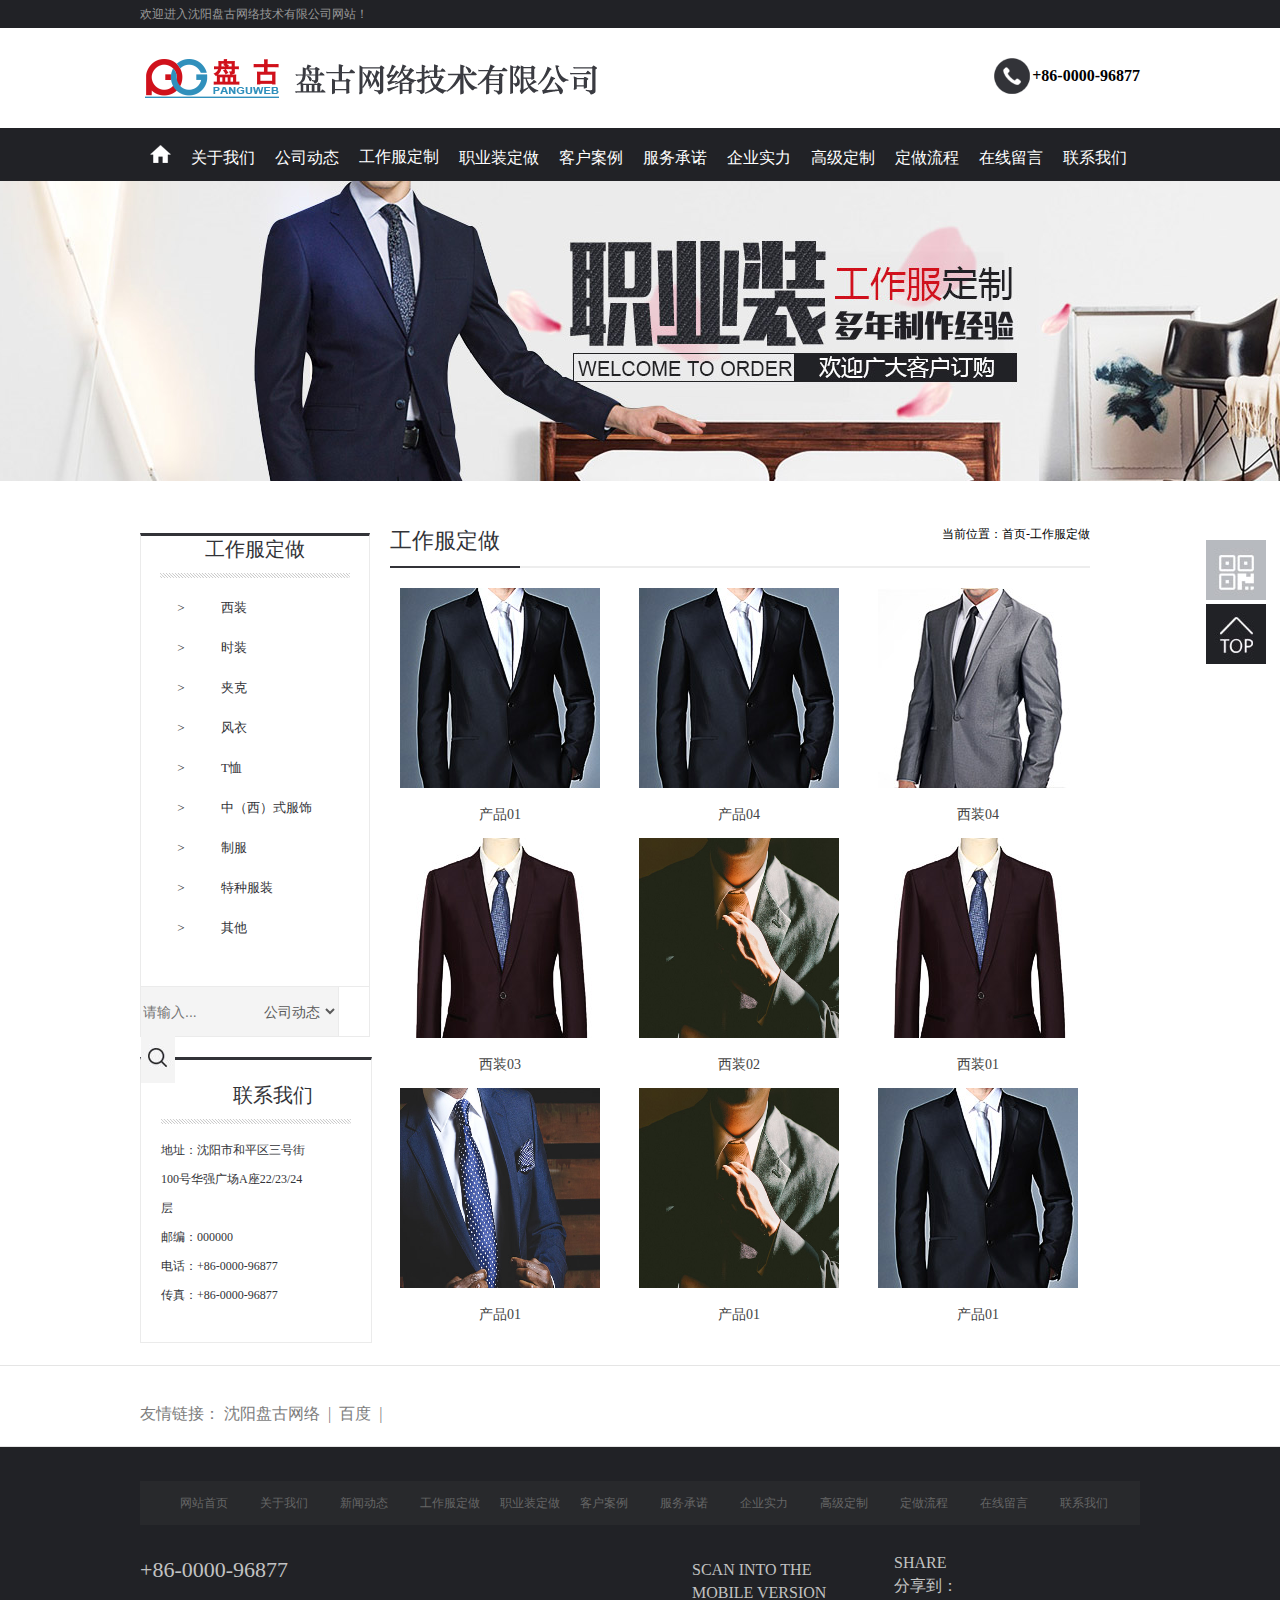
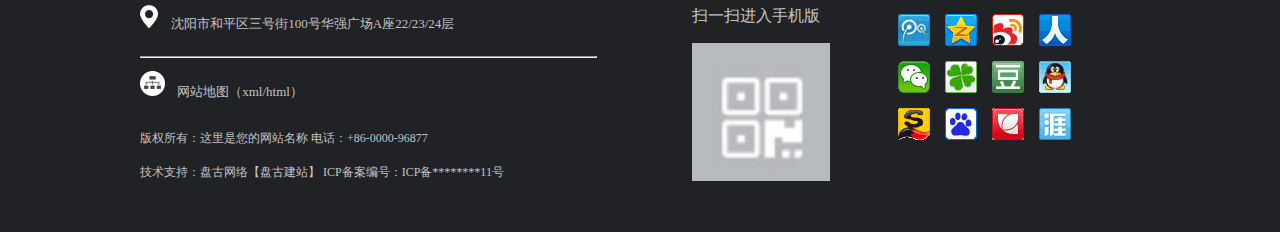
<file: product_list.html>
<!DOCTYPE html>
<html lang="en">
	<head>
		<meta charset="UTF-8">
		<title>产品展示列表</title>
		<link rel="stylesheet" href="css/product_list.css">
	</head>
	<body>
		<div id="main">
			<!-- 顶部欢迎语开始-->
			<div class="top">
				<div class="top-content">
					欢迎进入沈阳盘古网络技术有限公司网站！
				</div>
			</div>
			<!-- 顶部欢迎语开结束-->
			<!-- logo开始 -->
			<div class="logo">
				<div class="logo-content">
					<div class="logo01">
						<a href="#"><img src="images/logo.png" height="100" width="459" alt=""></a>
					</div>
					<div class="tel">
						<div class="num">+86-0000-96877</div>
					</div>
				</div>
			</div>
			<!-- logo结束 -->
			<!-- 导航菜单开始 -->
			<div class="nav">
				<div class="nav-content">
					<table cellpadding="0" cellspacing="0" border="0">
						<tr class="nav01">
							<td>
								<a href="index.html" >
									<img src="images/nav02.png" title="网站首页">
								</a>
							</td>
							<td><a href="about_us.html">关于我们</a></td>
							<td><a href="news_list.html">公司动态</a></td>
							<td><a href="product_list.html"  class="nav01-home">工作服定制</a></td>
							<td><a href="#">职业装定做</a></td>
							<td><a href="#kefu-case">客户案例</a></td>
							<td><a href="#">服务承诺</a></td>
							<td><a href="#">企业实力</a></td>
							<td><a href="#">高级定制</a></td>
							<td><a href="#liucheng">定做流程</a></td>
							<td><a href="zainxianliuyan.html">在线留言</a></td>
							<td><a href="lianxiwomen.html">联系我们</a></td>
						</tr>
					</table>
				</div>
			</div>
			<!--  导航菜单结束-->	
			<!-- banner开始 -->		
			<div class="banner">
			</div>
			<!-- banner结束 -->
			<!-- 中间内容 -->
			<div class="center">
				<div class="center-content">
					<div class="content-left">
						<div class="up">
							工作服定做
							<hr>
							<table cellpadding="0" cellspacing="0" border="0" align="center">
								<tr>
									<td class="up-td01">></td>
									<td class="up-td02"><a href="show_product.html"> 西装</a></td>
								</tr>
								<tr>
										<td class="up-td01">></td>
										<td class="up-td02"><a href="#">时装</a></td>
								</tr>
								<tr>
										<td class="up-td01">></td>
										<td class="up-td02"><a href="#">夹克</a></td>
								</tr>
								<tr>
										<td class="up-td01">></td>
										<td class="up-td02"><a href="#">风衣</a></td>
								</tr>
								<tr>
										<td class="up-td01">></td>
										<td class="up-td02"><a href="#">T恤</a></td>
								</tr>
								<tr>
										<td class="up-td01">></td>
										<td class="up-td02"><a href="#">中（西）式服饰</a></td>
								</tr>
								<tr>
										<td class="up-td01">></td>
										<td class="up-td02"><a href="#">制服</a></td>
								</tr>
								<tr>
										<td class="up-td01">></td>
										<td class="up-td02"><a href="#">特种服装</a></td>
								</tr>
								<tr>
										<td class="up-td01">></td>
										<td class="up-td02"><a href="#"> 其他</a></td>
								</tr>
								</table>
						</div>
						<div class="middle">
							<input type="text" id="shuru" placeholder="请输入...">
							<select name="" id="select">
								<option value="0">公司动态</option>	
								<option value="1">企业实力</option>	
							</select>
							 <input type="button"   id="search-logo"> 
						</div>
						<div class="down">
							联系我们
							<hr>
							<p> 
							地址：沈阳市和平区三号街<br>
							100号华强广场A座22/23/24 <br>	
							层<br>	
							邮编：000000 <br>
							电话：+86-0000-96877 <br>
							传真：+86-0000-96877 <br>
							</p>	
						</div>
						
					</div>
					<div class="content-right">
						<div class="right-up">
							<div class="right01">
							工作服定做
							</div>
							<div class="right02">
								当前位置：首页-工作服定做	
							</div>
						</div>
						<div class="right-center">
							<div class="right-center01">
								<div class="center-img01">
									<img src="images/65CA362016367FB604CF5760356A5165.jpg" alt="">
									<p>产品01</p>
								</div>
								<div class="center-img01">
									<img src="images/65CA362016367FB604CF5760356A5165.jpg" alt="">
									<p>产品04</p>
								</div>
								<div class="center-img01">
									<img src="images/F5D19DB253B7469F210900CE46D427C8.jpg" alt="">
									<p>西装04</p>
								</div>
							</div>
							<div class="right-center02">
								<div class="center-img01">
									<img src="images/CBD94D6FAF87C7C4DC7624325869E973.jpg" alt="">
									<p>西装03</p>
								</div>
								<div class="center-img01">
									<img src="images/A357ECB921BA739F02BF09B71C465DDD.jpg" alt="">
									<p>西装02</p>
								</div>
								<div class="center-img01">
									<img src="images/CBD94D6FAF87C7C4DC7624325869E973.jpg" alt="">
									<p>西装01</p>
								</div>
							</div>
							<div class="right-center03">
								<div class="center-img01">
									<img src="images/A454D8A41B16525830945D9FFC0E79E0.jpg" alt="">
									<p>产品01</p>
								</div>
								<div class="center-img01">
									<img src="images/A357ECB921BA739F02BF09B71C465DDD.jpg" alt="">
									<p>产品01</p>
								</div>
								<div class="center-img01">
									<img src="images/65CA362016367FB604CF5760356A5165.jpg" alt="">
									<p>产品01</p>
								</div>
							</div>
						</div>
					</div>
				</div>
				
			</div>
			<!-- 中间内容 -->
			<!--链接 开始-->
			<div class="lianjie">
				<div class="lianjie-content">
					<div class="lianjie-p">
						<p>友情链接：&nbsp沈阳盘古网络&nbsp&nbsp|&nbsp&nbsp百度&nbsp&nbsp|</p>
					</div>
				</div>
			</div>
			<!-- 结束-->
			<!-- 开始385-->
			<div class="footer">
				<div class="footer-content">
					<div class="footer01">
						<ul>
							<li><a href="index.html" >网站首页</a></li>
							<li><a href="about_us.html">关于我们</a></li>
							<li><a href="news_list.html">新闻动态</a></li>
							<li><a href="product_list.html">工作服定做</a></li>
							<li><a href="#">职业装定做</a></li>
							<li><a href="index.html#kefu-case">客户案例</a></li>
							<li><a href="#">服务承诺</a></li>
							<li><a href="#">企业实力</a></li>
							<li><a href="#">高级定制</a></li>
							<li><a href="index.html#liucheng">定做流程</a></li>
							<li><a href="zainxianliuyan.html">在线留言</a></li>
							<li><a href="lianxiwomen.html">联系我们</a></li>					
						</ul>
					</div>
					<div class="footer02">
						<div class="footer02-left">
							<p id="footer-tel">+86-0000-96877</p>
							<p id="footer-address">
								<img src="images/10.jpg" alt="">
									沈阳市和平区三号街100号华强广场A座22/23/24层
							</p>
							<hr>
							<p id="footer-map">
								<img src="images/f02.png" alt="">
									网站地图（xml/html）
							</p>
							<p id="footer-banquan">版权所有：这里是您的网站名称    电话：+86-0000-96877</p>
							<p id="footer-zhichi">技术支持：盘古网络【盘古建站】  ICP备案编号：ICP备********11号</p>
						</div>
						<div class="footer02-right">
							<div class="footer02-right01">
								<p>
									SCAN INTO THE <br>MOBILE VERSION <br>扫一扫进入手机版
								</p>
								<img src="images/pf01.jpg" alt="" width="138" height="138">
							</div>
							<div  class="footer02-right02">
								<p>
									SHARE<br>
									分享到：
								</p>
								<img src="images/logos.jpg" alt="">
							 </div>
						</div>
					</div>
				</div>
			</div>
			<!-- 结束 60*60-->
			<div id="fudong">
				<img src="images/pf01.jpg" alt="" width="60" height="60" id="pf01">
				<img src="images/pf02.jpg" alt="" width="60" height="60" id="pf02">
			</div>
		</div>	
	</body>
</html>
</file>
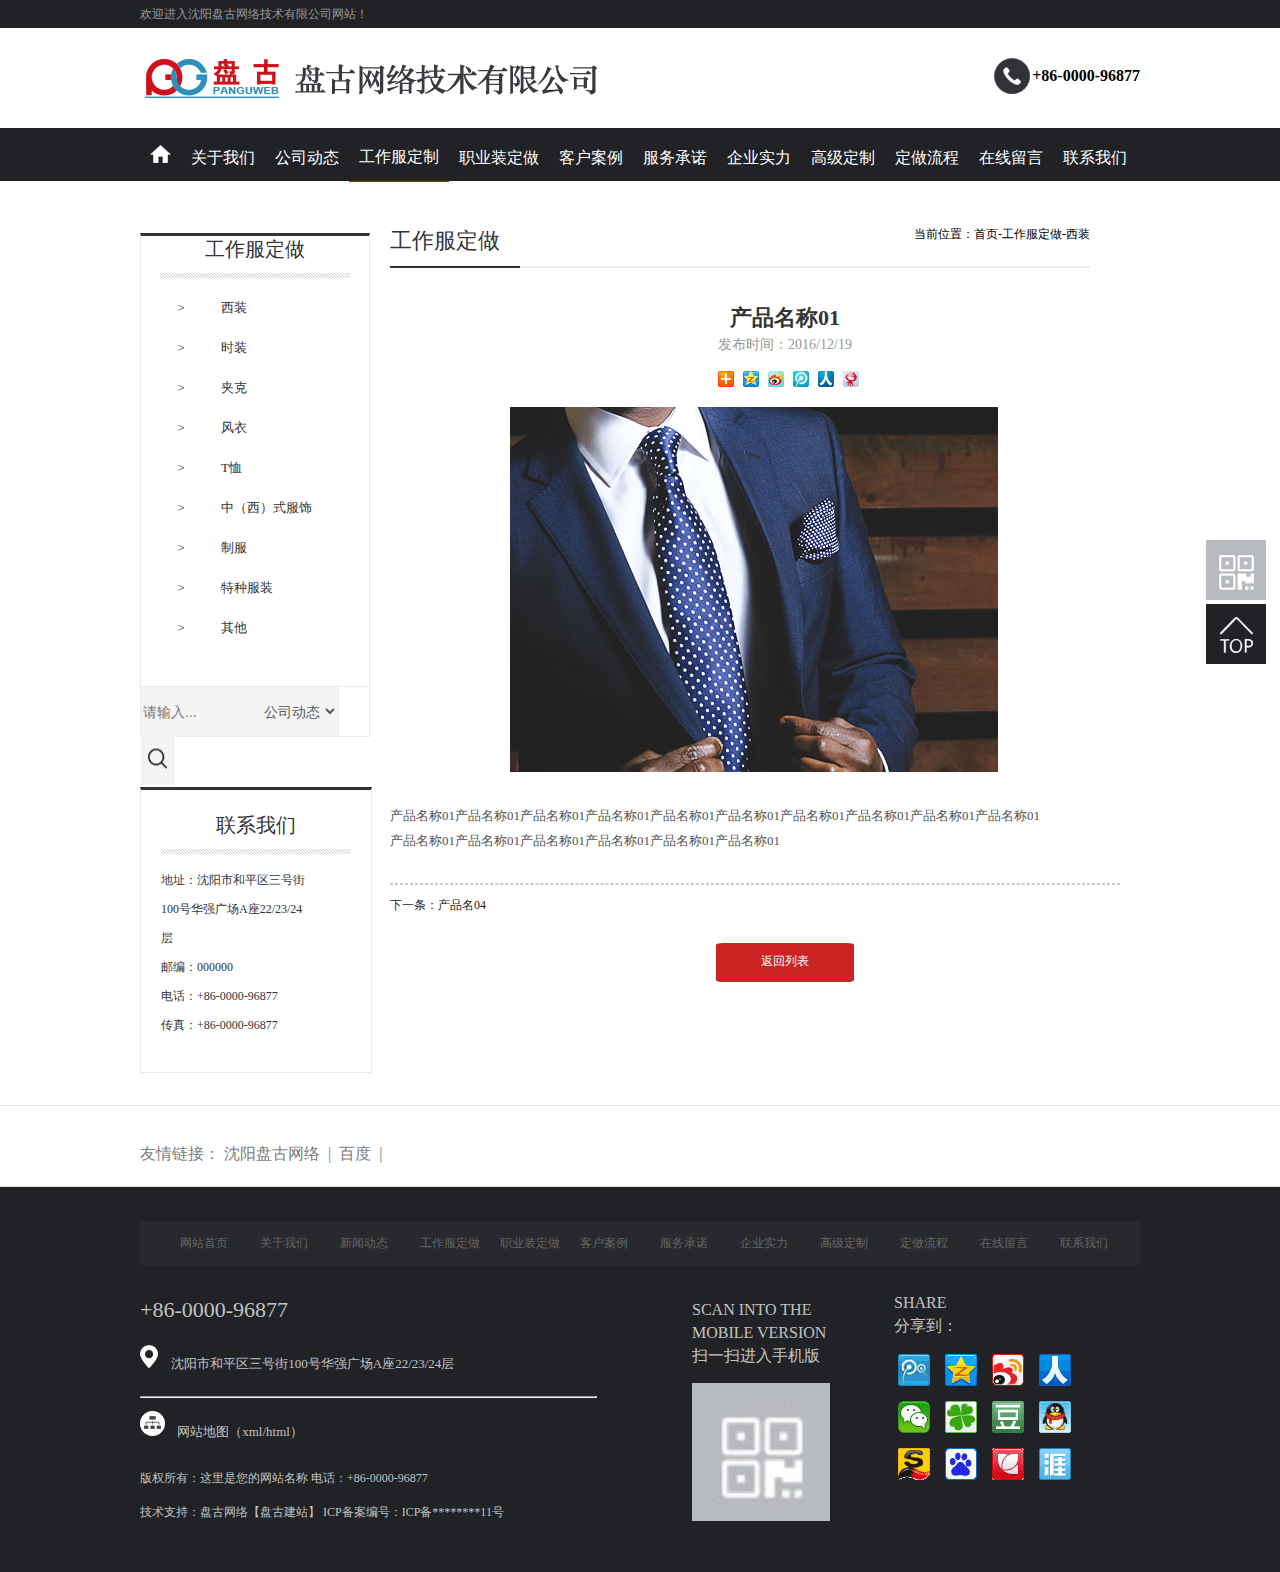
<file: show_product.html>
<!DOCTYPE html>
<html lang="en">
	<head>
		<meta charset="UTF-8">
		<title>产品展示详情</title>
		<link rel="stylesheet" href="css/show_product.css">
	</head>
	<body> 
		<div id="main">
			<!-- 顶部欢迎语开始-->
			<div class="top">
				<div class="top-content">
					欢迎进入沈阳盘古网络技术有限公司网站！
				</div>
			</div>
			<!-- 顶部欢迎语开结束-->
			<!-- logo开始 -->
			<div class="logo">
				<div class="logo-content">
					<div class="logo01">
						<a href="#"><img src="images/logo.png" height="100" width="459" alt=""></a>
					</div>
					<div class="tel">
						<div class="num">+86-0000-96877</div>
					</div>
				</div>
			</div>
			<!-- logo结束 -->
			<!-- 导航菜单开始 -->
			<div class="nav">
				<div class="nav-content">
					<table cellpadding="0" cellspacing="0" border="0">
						<tr class="nav01">
							<td>
								<a href="index.html" >
									<img src="images/nav02.png" title="网站首页">
								</a>
							</td>
							<td><a href="about_us.html">关于我们</a></td>
							<td><a href="news_list.html">公司动态</a></td>
							<td><a href="product_list.html"  class="nav01-home">工作服定制</a></td>
							<td><a href="#">职业装定做</a></td>
							<td><a href="#kefu-case">客户案例</a></td>
							<td><a href="#">服务承诺</a></td>
							<td><a href="#">企业实力</a></td>
							<td><a href="#">高级定制</a></td>
							<td><a href="#liucheng">定做流程</a></td>
							<td><a href="zainxianliuyan.html">在线留言</a></td>
							<td><a href="lianxiwomen.html">联系我们</a></td>
						</tr>
					</table>
				</div>
			</div>
			<!--  导航菜单结束-->		
			<!-- banner开始 -->		
			<div class="banner">
			</div>
			<!-- banner结束 -->
			<!-- 中间内容 -->
			<div class="center">
				<div class="center-content">
					<div class="content-left">
						<div class="up">
							工作服定做
							<hr>
							<table cellpadding="0" cellspacing="0" border="0" align="center">
								<tr>
									<td class="up-td01">></td>
									<td class="up-td02"><a href="#" class="fuzhuang"> 西装</a></td>
								</tr>
								<tr>
										<td class="up-td01">></td>
										<td class="up-td02"><a href="#">时装</a></td>
								</tr>
								<tr>
										<td class="up-td01">></td>
										<td class="up-td02"><a href="#">夹克</a></td>
								</tr>
								<tr>
										<td class="up-td01">></td>
										<td class="up-td02"><a href="#">风衣</a></td>
								</tr>
								<tr>
										<td class="up-td01">></td>
										<td class="up-td02"><a href="#">T恤</a></td>
								</tr>
								<tr>
										<td class="up-td01">></td>
										<td class="up-td02"><a href="#">中（西）式服饰</a></td>
								</tr>
								<tr>
										<td class="up-td01">></td>
										<td class="up-td02"><a href="#">制服</a></td>
								</tr>
								<tr>
										<td class="up-td01">></td>
										<td class="up-td02"><a href="#">特种服装</a></td>
								</tr>
								<tr>
										<td class="up-td01">></td>
										<td class="up-td02"><a href="#"> 其他</a></td>
								</tr>
								</table>
						</div>
						<div class="middle">
							<input type="text" id="shuru" placeholder="请输入...">
							<select name="" id="select">
								<option value="0">公司动态</option>	
								<option value="1">企业实力</option>	
							</select>
							 <input type="image" src="images/s_logo.jpg"  id="search-logo"> 
						</div>
						<div class="geshi"></div>
						<div class="down">
							联系我们
							<hr>
							<p> 
							地址：沈阳市和平区三号街<br>
							100号华强广场A座22/23/24 <br>	
							层<br>	
							邮编：000000 <br>
							电话：+86-0000-96877 <br>
							传真：+86-0000-96877 <br>
							</p>	
						</div>
						
					</div>
					<div class="content-right">
						<div class="right-up">
							<div class="right01">
							工作服定做
							</div>
							<div class="right02">
								当前位置：首页-工作服定做-西装	
							</div>
						</div>
						<div class="show_product-center">
							<div class="show_product-center01">
								<!-- 18 14 -->
								<p id="center01-p"> 
									<strong id="product-name">产品名称01 </strong><br>
									发布时间：2016/12/19
								</p>
							</div>
							<div class="show_product-center02">
								<div class="center02-imgs">
									<img src="images/logo_+.jpg" alt="">
									<img src="images/logo_z.jpg" alt="">
									<img src="images/logo_xinlang.jpg" alt="">
									<img src="images/logo_feng.jpg" alt="">
									<img src="images/logo_ren.jpg" alt="">
									<img src="images/logo_tie.jpg" alt="">
								</div>
							</div>
							<div class="show_product-center03">
								<div class="center03-img">
									<img src="images/A454D8A41B16525830945D9FFC0E79E0.jpg" alt="">
								</div>
							</div>
							<div class="show_product-center04">
								<p class="center04-p">
									产品名称01产品名称01产品名称01产品名称01产品名称01产品名称01产品名称01产品名称01产品名称01产品名称01 <br>
									产品名称01产品名称01产品名称01产品名称01产品名称01产品名称01
								</p>
								<hr>
							</div>
							<div class="show_product-center05">
								<p>
									<a href="xiangxi_news.html">
										下一条：产品名04
									</a>
								</p>
							</div>
							<div class="show_product-center06">
								<div class="centent-back">
									<span id="content06-back">
										<a href="news_list.html" id="backList">
											返回列表
										</a>
									</span>
								</div>
							</div>
						</div>
					</div>
				</div>
				
			</div>
			<!-- 中间内容 -->
			<!--链接 开始-->
			<div class="lianjie">
				<div class="lianjie-content">
					<div class="lianjie-p">
						<p>友情链接：&nbsp沈阳盘古网络&nbsp&nbsp|&nbsp&nbsp百度&nbsp&nbsp|</p>
					</div>
				</div>
			</div>
			<!-- 结束-->
			<!-- 开始385-->
			<div class="footer">
				<div class="footer-content">
					<div class="footer01">
						<ul>
							<li><a href="index.html">网站首页</a></li>
							<li><a href="about_us.html">关于我们</a></li>
							<li><a href="news_list.html">新闻动态</a></li>
							<li><a href="product_list.html">工作服定做</a></li>
							<li><a href="#">职业装定做</a></li>
							<li><a href="index.html&kefu-case">客户案例</a></li>
							<li><a href="#">服务承诺</a></li>
							<li><a href="#">企业实力</a></li>
							<li><a href="#">高级定制</a></li>
							<li><a href="index.html&liucheng">定做流程</a></li>
							<li><a href="zainxianliuyan.html">在线留言</a></li>
							<li><a href="lianxiwomen.html">联系我们</a></li>					
						</ul>
					</div>
					<div class="footer02">
						<div class="footer02-left">
							<p id="footer-tel">+86-0000-96877</p>
							<p id="footer-address">
								<img src="images/10.jpg" alt="">
									沈阳市和平区三号街100号华强广场A座22/23/24层
							</p>
							<hr>
							<p id="footer-map">
								<img src="images/f02.png" alt="">
									网站地图（xml/html）
							</p>
							<p id="footer-banquan">版权所有：这里是您的网站名称    电话：+86-0000-96877</p>
							<p id="footer-zhichi">技术支持：盘古网络【盘古建站】  ICP备案编号：ICP备********11号</p>
						</div>
						<div class="footer02-right">
							<div class="footer02-right01">
								<p>
									SCAN INTO THE <br>MOBILE VERSION <br>扫一扫进入手机版
								</p>
								<img src="images/pf01.jpg" alt="" width="138" height="138">
							</div>
							<div  class="footer02-right02">
								<p>
									SHARE<br>
									分享到：
								</p>
								<img src="images/logos.jpg" alt="">
							 </div>
						</div>
					</div>
				</div>
			</div>
			<!-- 结束 60*60-->
			<div id="fudong">
				<img src="images/pf01.jpg" alt="" width="60" height="60" id="pf01">
				<img src="images/pf02.jpg" alt="" width="60" height="60" id="pf02">
			</div>
		</div>	
	</body>
</html>
</file>
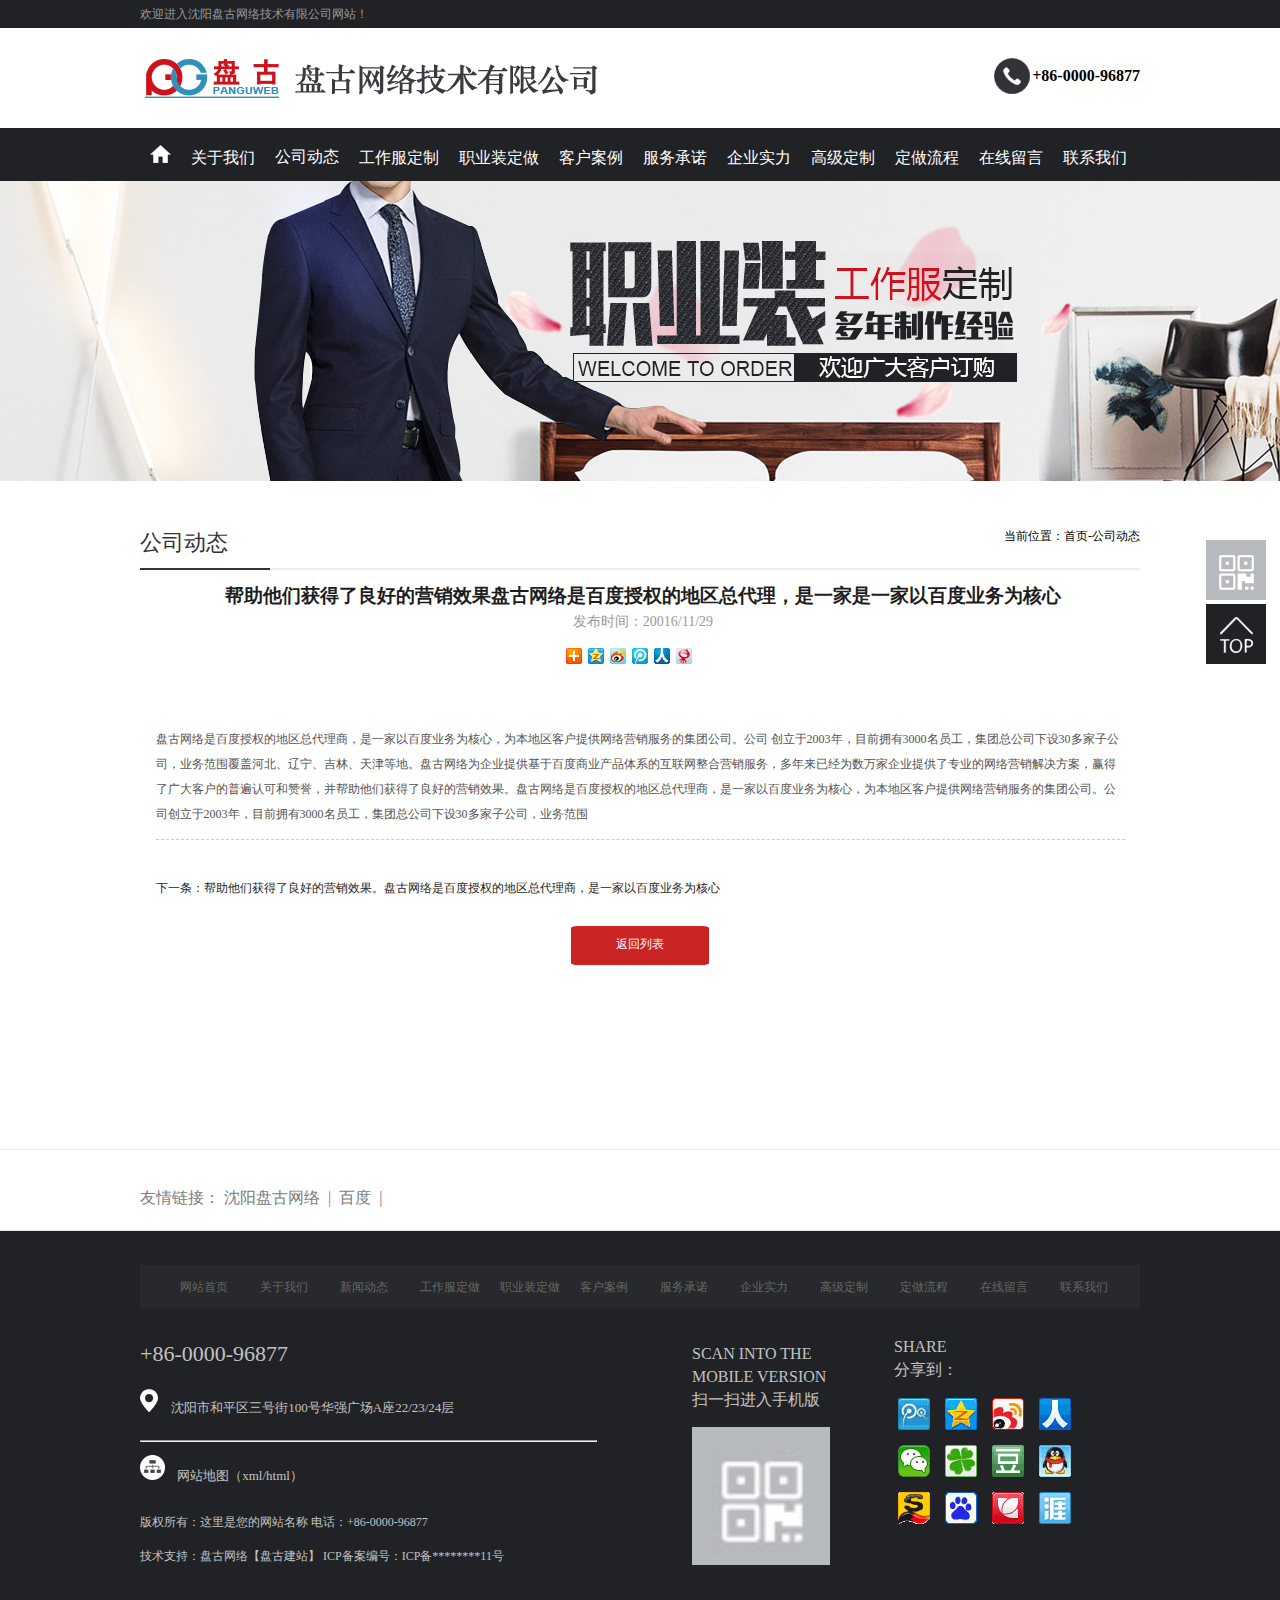
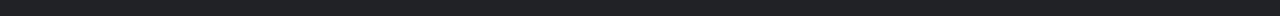
<file: xiangxi_news.html>
<!DOCTYPE html>
<html lang="en">
	<head>
		<meta charset="UTF-8">
		<title>新闻动态详情</title>
		<base href="" target="_blank">
		<link rel="stylesheet" href="css/xiangxi_news.css">
	</head>
	<body>
		<div id="main">
				<!-- 顶部欢迎语开始-->
			<div class="top">
				<div class="top-content">
					欢迎进入沈阳盘古网络技术有限公司网站！
				</div>
			</div>
			<!-- 顶部欢迎语开结束-->
			<!-- logo开始 -->
			<div class="logo">
				<div class="logo-content">
					<div class="logo01">
						<a href="#"><img src="images/logo.png" height="100" width="459" alt=""></a>
					</div>
					<div class="tel">
						<div class="num">+86-0000-96877</div>
					</div>
				</div>
			</div>
			<!-- logo结束 -->
			<!-- 导航菜单开始 -->
			<div class="nav">
				<div class="nav-content">
					<table cellpadding="0" cellspacing="0" border="0">
						<tr class="nav01">
							<td>
								<a href="index.html" >
									<img src="images/nav02.png" title="网站首页">
								</a>
							</td>
							<td><a href="about_us.html" >关于我们</a></td>
							<td><a href="news_list.html" class="nav01-home">公司动态</a></td>
							<td><a href="product_list.html"  >工作服定制</a></td>
							<td><a href="#">职业装定做</a></td>
							<td><a href="#kefu-case">客户案例</a></td>
							<td><a href="#">服务承诺</a></td>
							<td><a href="#">企业实力</a></td>
							<td><a href="#">高级定制</a></td>
							<td><a href="#liucheng">定做流程</a></td>
							<td><a href="zainxianliuyan.html">在线留言</a></td>
							<td><a href="lianxiwomen.html">联系我们</a></td>
						</tr>
					</table>
				</div>
			</div>
			<!--  导航菜单结束-->		
			<!-- banner开始 -->		
			<div class="banner">
			</div>
			<!-- banner结束 -->
			<!-- 中间内容 -->
			<div class="main">
				<div class="content">
					<div class="content01">
						<div class="content01-up">
							<div class="up01">
							公司动态
							</div>
							<div class="up02">
								当前位置：首页-公司动态	
							</div>
						</div>
					</div>
					<div class="content02">
						<p id="content02-p">
							<strong id="content02-p1">
								帮助他们获得了良好的营销效果盘古网络是百度授权的地区总代理，是一家是一家以百度业务为核心
							</strong><br>
							发布时间：20016/11/29
						</p>
					</div>
					<div class="content03">
						<img src="images/logo_+.jpg" alt="">
						<img src="images/logo_z.jpg" alt="">
						<img src="images/logo_xinlang.jpg" alt="">
						<img src="images/logo_feng.jpg" alt="">
						<img src="images/logo_ren.jpg" alt="">
						<img src="images/logo_tie.jpg" alt="">
					</div>
					<div class="clear">
				 	</div>
					<div class="content04">
						<p class="content04-p1">
							盘古网络是百度授权的地区总代理商，是一家以百度业务为核心，为本地区客户提供网络营销服务的集团公司。公司
创立于2003年，目前拥有3000名员工，集团总公司下设30多家子公司，业务范围覆盖河北、辽宁、吉林、天津等地。盘古网络为企业提供基于百度商业产品体系的互联网整合营销服务，多年来已经为数万家企业提供了专业的网络营销解决方案，赢得了广大客户的普遍认可和赞誉，并帮助他们获得了良好的营销效果。盘古网络是百度授权的地区总代理商，是一家以百度业务为核心，为本地区客户提供网络营销服务的集团公司。公司创立于2003年，目前拥有3000名员工，集团总公司下设30多家子公司，业务范围
						</p>
					</div>
					<div class="clear01"></div>
					<div class="content05">
						<p class="content05-p1">
							<a href="news_list.html" id="conten05-a">下一条：帮助他们获得了良好的营销效果。盘古网络是百度授权的地区总代理商，是一家以百度业务为核心
							</a>
						</p>
					</div>
					<div class="conten06">
						<span id="content06-back">
							<a href="news_list.html" id="backList">
								返回列表
							</a>
						</span>
						<!-- <button >返回列表</button> -->
						<!-- <input type="button" id="content-botton" value="返回列表"> -->
					</div>
				</div>
			</div>
			<!-- 中间内容 -->
			<!--链接 开始-->
			 <div class="lianjie">
				<div class="lianjie-content">
					<div class="lianjie-p">
						<p>友情链接：&nbsp沈阳盘古网络&nbsp&nbsp|&nbsp&nbsp百度&nbsp&nbsp|</p>
					</div>
				</div>
			</div>
			<!-- 结束-->
			<!-- 开始385-->
			<div class="footer">
				<div class="footer-content">
					<div class="footer01">
						<ul>
							<li><a href="index.html">网站首页</a></li>
							<li><a href="about_us.html">关于我们</a></li>
							<li><a href="news_list.html">新闻动态</a></li>
							<li><a href="product_list.html">工作服定做</a></li>
							<li><a href="#">职业装定做</a></li>
							<li><a href="index.html#kefu-case">客户案例</a></li>
							<li><a href="#">服务承诺</a></li>
							<li><a href="#">企业实力</a></li>
							<li><a href="#">高级定制</a></li>
							<li><a href="index.html#liucehng">定做流程</a></li>
							<li><a href="zainxianliuyan.html">在线留言</a></li>
							<li><a href="index.html">联系我们</a></li>					
						</ul>
					</div>
					<div class="footer02">
						<div class="footer02-left">
							<p id="footer-tel">+86-0000-96877</p>
							<p id="footer-address">
								<img src="images/10.jpg" alt="">
									沈阳市和平区三号街100号华强广场A座22/23/24层
							</p>
							<hr>
							<p id="footer-map">
								<img src="images/f02.png" alt="">
									网站地图（xml/html）
							</p>
							<p id="footer-banquan">版权所有：这里是您的网站名称    电话：+86-0000-96877</p>
							<p id="footer-zhichi">技术支持：盘古网络【盘古建站】  ICP备案编号：ICP备********11号</p>
						</div>
						<div class="footer02-right">
							<div class="footer02-right01">
								<p>
									SCAN INTO THE <br>MOBILE VERSION <br>扫一扫进入手机版
								</p>
								<img src="images/pf01.jpg" alt="" width="138" height="138">
							</div>
							<div  class="footer02-right02">
								<p>
									SHARE<br>
									分享到：
								</p>
								<img src="images/logos.jpg" alt="">
							 </div>
						</div>
					</div>
				</div>
			</div>
			<!-- 结束 60*60-->
			<div id="fudong">
				<img src="images/pf01.jpg" alt="" width="60" height="60" id="pf01">
				<img src="images/pf02.jpg" alt="" width="60" height="60" id="pf02">
			</div>
		</div>	
	</body>
</html>
</file>
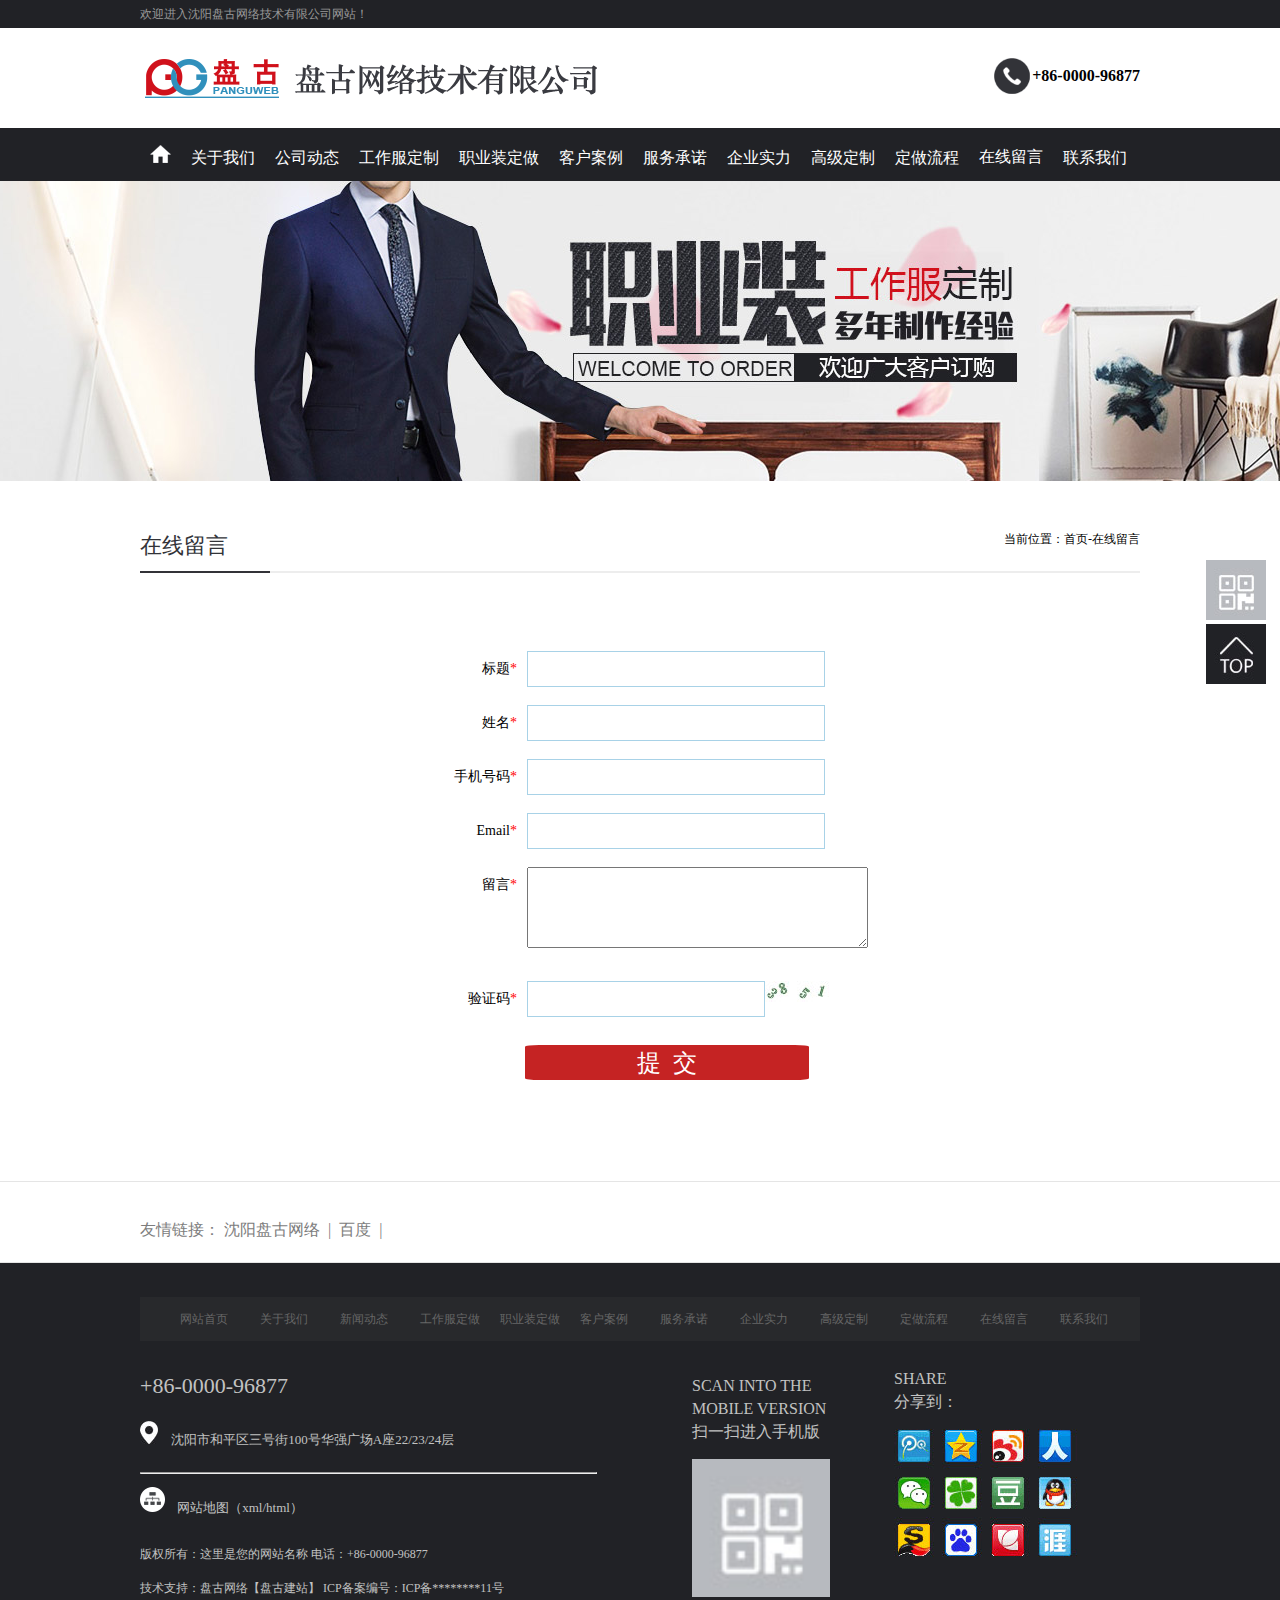
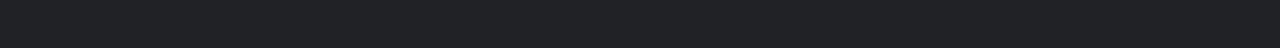
<file: zainxianliuyan.html>
<!DOCTYPE html>
<html lang="en">
	<head>
		<meta charset="UTF-8">
		<title>在线留言</title>
<!-- 		<link rel="stylesheet" href="css/product_list.css"> -->
		<link rel="stylesheet" href="css/zaixianliuyan.css">
	</head>
	<body>
		<div id="main">
					<!-- 顶部欢迎语开始-->
			<div class="top">
				<div class="top-content">
					欢迎进入沈阳盘古网络技术有限公司网站！
				</div>
			</div>
			<!-- 顶部欢迎语开结束-->
			<!-- logo开始 -->
			<div class="logo">
				<div class="logo-content">
					<div class="logo01">
						<a href="#"><img src="images/logo.png" height="100" width="459" alt=""></a>
					</div>
					<div class="tel">
						<div class="num">+86-0000-96877</div>
					</div>
				</div>
			</div>
			<!-- logo结束 -->
			<!-- 导航菜单开始 -->
			<div class="nav">
				<div class="nav-content">
					<table cellpadding="0" cellspacing="0" border="0">
						<tr class="nav01">
							<td>
								<a href="index.html" >
									<img src="images/nav02.png" title="网站首页">
								</a>
							</td>
							<td><a href="about_us.html">关于我们</a></td>
							<td><a href="news_list.html">公司动态</a></td>
							<td><a href="product_list.html" >工作服定制</a></td>
							<td><a href="#">职业装定做</a></td>
							<td><a href="#kefu-case">客户案例</a></td>
							<td><a href="#">服务承诺</a></td>
							<td><a href="#">企业实力</a></td>
							<td><a href="#">高级定制</a></td>
							<td><a href="#liucheng">定做流程</a></td>
							<td><a href="zainxianliuyan.html"  class="nav01-home">在线留言</a></td>
							<td><a href="lianxiwomen.html" >联系我们</a></td>
						</tr>
					</table>
				</div>
			</div>
			<!--  导航菜单结束-->	
			<!-- banner开始 -->		
			<div class="banner">
			</div>
			<!-- banner结束 -->
			<!-- 中间内容 -->
			<div class="center">
				<div class="center-content">
					<div class="content01">
						<div class="content01-up">
							<div class="up01">
							在线留言
							</div>
							<div class="up02">
								当前位置：首页-在线留言	
							</div>
						</div>
					</div>
					<div>
						<form action="" method="post" class="liuyan-form">
							<div class="liuyan-input">
								<label>标题<i>*</i></label>
								<input type="text" id="liuyan-title "   />
							</div>
							<div class="liuyan-input">
								<label>姓名<i>*</i></label>
								<input type="text" id="liuyan-name"   />
							</div>
							<div class="liuyan-input">
								<label>手机号码<i>*</i></label>
								<input type="text" id="liuyan-tel"   />
							</div>
							<div class="liuyan-input">
								<label>Email<i>*</i></label>
								<input type="text" id="liuyan-email"   />
							</div>
							<div class="liuyan-input">
								<label>留言<i>*</i></label>
								<!-- <input type="text" id="liuyan-text"  width="285" height="100" /> -->
								<textarea name="" id="" cols="40" rows="5"></textarea>
							</div>
							<div class="liuyan-input">
								<label id="yz">验证码<i>*</i></label>
								<input type="text" id="yanzhengma"   />
								<img src="images/yz.jpg" alt="" id="yz-img">
							</div>
							<div class="liuyan-input">
								<input type="submit" id="submit" value="提  交" > 
							</div>
						</form>
					</div>
				</div>	
			</div>
			<!-- 中间内容 -->
			<!--链接 开始-->
			 <div class="lianjie">
				<div class="lianjie-content">
					<div class="lianjie-p">
						<p>友情链接：&nbsp沈阳盘古网络&nbsp&nbsp|&nbsp&nbsp百度&nbsp&nbsp|</p>
					</div>
				</div>
			</div>
			<!-- 结束-->
			<!-- 开始385-->
			<div class="footer">
				<div class="footer-content">
					<div class="footer01">
						<ul>
							<li><a href="#">网站首页</a></li>
							<li><a href="#">关于我们</a></li>
							<li><a href="#">新闻动态</a></li>
							<li><a href="#">工作服定做</a></li>
							<li><a href="#">职业装定做</a></li>
							<li><a href="#">客户案例</a></li>
							<li><a href="#">服务承诺</a></li>
							<li><a href="#">企业实力</a></li>
							<li><a href="#">高级定制</a></li>
							<li><a href="#">定做流程</a></li>
							<li><a href="#">在线留言</a></li>
							<li><a href="#">联系我们</a></li>					
						</ul>
					</div>
					<div class="footer02">
						<div class="footer02-left">
							<p id="footer-tel">+86-0000-96877</p>
							<p id="footer-address">
								<img src="images/10.jpg" alt="">
									沈阳市和平区三号街100号华强广场A座22/23/24层
							</p>
							<hr>
							<p id="footer-map">
								<img src="images/f02.png" alt="">
									网站地图（xml/html）
							</p>
							<p id="footer-banquan">版权所有：这里是您的网站名称    电话：+86-0000-96877</p>
							<p id="footer-zhichi">技术支持：盘古网络【盘古建站】  ICP备案编号：ICP备********11号</p>
						</div>
						<div class="footer02-right">
							<div class="footer02-right01">
								<p>
									SCAN INTO THE <br>MOBILE VERSION <br>扫一扫进入手机版
								</p>
								<img src="images/pf01.jpg" alt="" width="138" height="138">
							</div>
							<div  class="footer02-right02">
								<p>
									SHARE<br>
									分享到：
								</p>
								<img src="images/logos.jpg" alt="">
							 </div>
						</div>
					</div>
				</div>
			</div>
			<!-- 结束 60*60-->
			<div id="fudong">
				<img src="images/pf01.jpg" alt="" width="60" height="60" id="pf01">
				<img src="images/pf02.jpg" alt="" width="60" height="60" id="pf02">
			</div>
		</div>	
	</body>
</html>
</file>
<file: css/index.css>
body {
	font-family: "Microsoft YaHei";
	font-size:12px;
	width:100%;
	height:100%;
	margin: 0px;
	padding:0px;

}
a {
	margin:0px;
	padding:0px;
	text-decoration: none;
}
/*  顶部欢迎语开始**/
.top {
	height: 28px;
	background: #212226;
 }
.top-content {
 	color: #999999;
	line-height: 28px;
	width: 1000px;
	margin: 0 auto;
 }

.logo-content {
	width: 1000px;
	height:100px;
	background: #ffffff;
	margin:0 auto;
}
.logo01 {
	float: left;
} 
.tel {
	background: url(../images/tel01.png);
	background-repeat: no-repeat;
	padding-left: 38px;
	margin-top: 30px;
	float:right;
}
.num {
	line-height: 36px;
	font-size: 16px;
	font-weight: bold;
}
/*  顶部欢迎语结束**/
/*  导航开始**/
.nav {
	height: 53px;	
	margin:0px;
	padding:0px;
	background-color: #212226;

}
.nav-content {
	width: 1000px;
	height:51px;
	margin:0px auto;
	padding:0px;
	// background:red;
	overflow:hidden;
}
table {
	margin:0px;
	padding:0px;
}
.nav01 {
	width: 1000px;
	margin:0px;
	padding:0px;
}
.nav01 td {
	height: 50px;
}
.nav01  a {
	font-size: 16px;
	color: #ffffff;
	line-height: 50px;	
	padding: 0 10px;
	height: 49px;
	display: block;
}
.nav01 a:hover {
	border-bottom: 1px solid red;
}
.nav01-home {
	border-bottom: 1px solid red;
	display: block;	
	height: 49px;
}
/*  导航结束**/
/*  banner开始***/
#banner{
	height:400px;
	margin:0 auto;
	position:relative;	
	background-image:url(../images/banner01.jpg);
	background-repeat:no-repeat;
	background-size: cover;
	margin-bottom: 24px;
}

#banner div{
	width:60px;
	height:60px;
	line-height:60px;
	text-align:center;	
	font-size:30px;	
	background:rgba(0,0,0,0.2);
	position:absolute;
	top:50%;
	margin-top: -30px;
	display:none;
	cursor:pointer;	
}

#banner .bannerLeft{
	left:20px;
}

#banner .bannerRight{
	right:20px;
}

#banner .banner-ul{
	list-style:none;
	position:absolute;
	bottom:10px;
	left:50%;	
	// margin-left:t;
	transform: translate(-50%,-50%);
}

#banner li{
	float:left;
	width:12px;
	height:12px;
	line-height:20px;
	text-align:center;
	background-color:black;
	color:white;
	margin-left:10px;
	border-radius:50%;
	cursor:pointer;	
}

#banner ul .banner-li{
	background-color:red;	
}
/*  banner结束***/
/*  通知栏开始******/
.notice {
	height:60px;
	top: 24px;
}
.notice-content {
	width:1000px;
	height:58px;
	margin:0px auto;
	border:1px solid #e7e7e7;	
	background: url(../images/no01.jpg) no-repeat 18px center;

}
.content {
	width:800px;
	height:60px;
	line-height:60px;
	margin-left: 53px;
}
/*  通知栏结束******/
/* 工作服开始**/
.gongzuofu {
	height:640px;
	margin-top:35px;
}
.gongzuofu-cont {
	width:1000px;
	height:640px;
	margin: 0 auto;
}
.title {
	width:1000px;
	height:73px;
	margin: 0 auto;
}
.title01-p {
	width:600px;
	height:68px;
	border-left:6px solid #212226;		
	float:left;
}
.biaoti{
	display:block;
	font-size:26px;
	font-weight:bold;
	margin-left:-3px;
	padding:0px;
}
.p-height {
	display:block;
	magrgin:0px;
	padding:0px;
	font-size:14px;
	line-height:20px;
}

.title01-search {
	width:314px;
	height:45px;
	margin-top:25px;
	border:1px solid #ebebeb;
	float: right;
}
#shuru {
	margin:0px;
	height:43px;
	border:none;
	float:left;
}
#select{
	margin:0px;
	padding:0px;
	height:45px;
	border-width: 0 1px 0 0;
	float:left;
}
.list-menu {
	width:1000px;
	height:61px;
	margin-top:33px;
}
.list-menu table {
	margin:0px;
	padding:0px;
}
#list-menu-tr {
	margin:0px;
	padding:0px;
}
.list-menu td {
	width:120px;
	height: 28px;
	text-align:center;
	border:1px solid #e7e7e7;
}
#list-menu-td01 {
	padding:0px;
}  
#list-menu-td02 {
	padding-left:0px;
}     
.list-img {
	width:1000px;
	height:366px;
	margin-bottom:31px;
}    
#image-left {
	width:485px;
	height:366px;
	margin-right:8px;
	float:left;
}
#image-right {
	width:507zpx;
	height:366px;
	float:left;
}
#image-right-top {
	width:507px;
	height: 187px;
	margin-bottom:8px;
}
#image-right-top-left {
	width:249px;
	height:187px;
	margin-right:7px;
	float:left;
}
#image-right-top-right {
	width:251px;
	height:187px;
	float:left;
}
#image-right-bottom {
	width:507px;
	height: 167px;
}
.more1{
	width:156px;
	height:36px;
	margin:0px auto;
	border:2px solid #dcdcdc;
	text-align:center;
}
#more01{
	display:block;
	margin-top:10px;
}
#more01 a{
	text-align:center;
	font-size:14px;
	color:#6b6b6b;
}
/* 工作服定制结束**************************************************/
/*  客服定制开始**************************************************/
.kefu {
	height:540px;
	background:url(../images/06.png) no-repeat;
	background-size: cover;
	position:relative;
}
.kefu-content {
	width:1000px;
	height:540px;
	margin:0px auto;
	overflow:hidden;
}
.kefuLeft {
	width:65px;
	height:65px;
	position:absolute;
	top:50%;
	left:83px;
	float: left;
}
.kefuRight {
	width:60px;
	height:60px;
	position:absolute;
	top:50%;
	right:83px;
	float: right;
}
.kefu01 {
	height:66px;
	margin:56px 0px 0px 0px;
	padding:0px;
}
.kefu-p {
	width:1000px;
	height:68px;
	padding:0px;
	border-left:6px solid #212226;
	float:left;
}
.kefu02 {
	width:1000px;
	height:305px;
	text-align:center;
	margin-top:42px;
	padding:0px;
	
}

.kefu02-imgs{
	width:240px;
	height:254px;
	float:left;
}
.kefu02-img {
	display:block;
	width:200px;
	height:200px;
	border-radius:50%;
	margin:20px;
	float:left;
}
.kefu02-imgs span {
	font-size:16px;
}

.more2{
	width:156px;
	height:36px;
	margin:0px auto;
	border:1px solid #676b70;
	text-align:center;
}
#more02{
	display:block;
	margin-top:10px;
}
#more02 a{
	text-align:center;
	font-size:14px;
	color:#222222;
}
/*  客服定制结束**************************************************/
/*  **************************************************/
.young-people {
	height:550px;
}
.people-content{
	height:550px;
	background:url(../images/07.jpg) no-repeat;
	background-size: cover;
}
.people-texts{
	width:546px;
	height:450px;
	margin:0px 230px 0px 200px;
}
#people01 {
	padding-top: 190px;
	color:#f4f4f2;
	font-size:30px;
}
#people02 {
	padding-top: 20px;
	padding-left:140px;
	color:#f4f4f2;
	font-size:35px;
}
#people03 {
	padding-top: 10px;
	padding-left:80px;
	color:#f4f4f2;
	font-size:24px;
}
#people04 {
	padding-top: 10px;
	padding-left:140px;
	margin-bottom:21px;
	color:#f4f4f2;
	font-size:14px;
}
.more3{
	width:156px;
	height:36px;
	margin:0px auto;
	border:1px solid #676b70;
	text-align:center;
}
#more03{
	display:block;
	margin-top:10px;
}
#more03 a{
	text-align:center;
	font-size:14px;
	color:#ffffff;
}
/*  关于开始**************************************************/
.about {
	height:486px;
	margin-top:54px;
}
.about-content {
	width:990px;
	height:436px;
	margin:0px auto;
	border:6px solid #000000;
}
.about-img {
	width:488px;
	height: 365px;
	margin:34px 35px 37px 28px;
	float:left;
}
.about-p {
	width:389px;
	height:275px;
	margin-top:30px;
	float:left;
}
#about-title {
	font-size:20px;
	margin-bottom: 20px;
}
.about-p hr {
	width:389px;
	height:1px;
	border:none;
	border-top:1px dashed #000000;/** dashed虚线 dotted  虚线**/080808
	overflow:hidden;/** 溢出隐藏**/
}
#about-p02 {
	font-size:14px;
	line-height:32px;
	color:#313136;
}
.more4{
	width:156px;
	height:36px;
	border:2px solid #dcdcdc;
	text-align:center;
}
#more04{
	display:block;
	margin-top:10px;
}
#more04 a{
	text-align:center;
	font-size:14px;
	color:#6b6b6b;
}
/*  关于结束**************************************************/
/*  开始**************************************************/
.dongtai {
	height:560px;
	background:url(../images/09.png) no-repeat;
	background-size: cover;
	position:relative;
}
.dongtai-content {
	width:1000px;
	height:480px;
	margin:0 auto;
}
.dongtaiLeft {
	width:65px;
	height:65px;
	position:absolute;
	top:50%;
	left:83px;
	float: left;
}
.dongtaiRight {
	width:60px;
	height:60px;
	position:absolute;
	top:50%;
	right:83px;
	float: right;
}
.dongtai-tilte {
	width:994px;
	height:68px;
	margin-top:56px;
	border-left:6px solid black;
	float:left;
}
.dongtai-lists {
	width:1000px;
	height:434px;
	margin:0px auto;
	 overflow:hidden;
}
.dongtai-center{
	width:1000px;
	height:403px;
	margin-top:31px;
}
.shang {
	width:1000px;
	height:134px;
}
.xia {
	width:1000px;
	height:134px;
	margin-top:21px;
}
.shang-img01 {
	width:490px;
	height:134px;
	background:#ffffff;
	float:left;
}
.shang-img02 {
	width:490px;
	height:134px;
	background:#ffffff;
	float:right;
}
.xia-img01 {
	width:490px;
	height:134px;
	background:#ffffff;
	float:left;
}
.xia-img02 {
	width:490px;
	height:134px;
	background:#ffffff;
	float:right;
}

.dongtai-imgs {
	margin-top:21px;
	margin-left:8px;
	float:left;
}
.dongtai-text {
	width:300px;
	height:118px;
	padding-top:14px;
	margin-left:8px;
	float:left;
}
.dongtai-text p {
	width:330px;
	font-size:14px;
	line-height:24px;
}
.dongtai-text p strong {
	font-size:20px;
	font-weight:bold;
}
.more5{
	width:156px;
	height:36px;
	margin:0px auto;
	border:1px solid #676b70;
	text-align:center;
}
#more05{
	display:block;
	margin-top:10px;
}
#more05 a{
	text-align:center;
	font-size:14px;
	color:#222222;
}
/*  **************************************************/
.liucheng {
	height:272px;
	background:#f2f2f2;
}
.liucehng-content{
	width:1000px;
	height:272px;
	margin:0 auto;
	overflow:hidden;
}
#liucheng01 {
	width:1000px;
	height:50px;
	margin-top:38px;
}
.liucheng02 {
	width:1000px;
	height:225px;
	margin:0px auto;
}
.liucheng02 img {
	margin-top:32px;
	margin-left:17px;
}
/*  **************************************************/
.lianjie {
	height:80px;
	border-top:1px solid #e5e5e5; /*上边框线*/
    border-bottom:1px solid #e5e5e5;    /*下边框线*/
	background:#ffffff;
}
.lianjie-content {
	width: 1000px;
	height: 80px;
	margin:0 auto;
}
.lianjie-p p{
	font-size:16px;
	padding-top:22px;
	color:#7d7d7d;
}
/*  **************************************************/
.footer {
	height:385px;
	background:#212226;
}
.footer-content {
	width:1000px;
	height:385px;
	margin:0 auto;
	// background:red;
}
.footer01 {
	width:1000px;
	height:66px;//44
	// background:#28292c;
	padding-top:22px;
}
.footer01 ul {
	height:44px;//44
	margin: 0 auto;
	background:#28292c;
	list-style:none;
}

.footer01 ul li{
	width:80px;
	padding-top:14px;
	float:left;
}
.footer01 a {
	color: #666666;
}
.footer02 {
	height:263px;
	// margin-top:24px;//34px;
	// background:red;
}
.footer02-left {
	width:457px;
	height:263px;
	margin-right:95px;
	float:left;
}
.footer02-right {
	width:385px;
	height:263px;
	float:left;
}
.footer02-left p {
	width:457px;
	color:#c2c2c2;
}
.footer02-left hr {
	background:#46484b;
}

#footer-tel {
	font-size:22px;
	// line-height:38px;
	
}
#footer-address {
	font-size:13px;
	line-height:38px;
}
#footer-address img {
	margin-right:10px;
}

#footer-map{
	font-size:13px;
	line-height:38px;
}
#footer-map img {
	margin-right:9px;
}
#footer-banquan {
	line-height:28px;
}
.footer02-right01 {
	font-size:16px;
	line-height:23px;
	margin-right:58px;
	float:left;
}
.footer02-right01 p{
	margin-top:23px;
}
.footer02-right02 {

	font-size:16px;
	line-height:23px;
	float:right;
}
.footer02-right p{
	 color:#c2c2c2;
}

/*  **************************************************/
#fudong {
	width:60px;
	height:300px;
	position:fixed;
	right:14px;
	top:540px;
}
</file>
<file: css/about_us.css>
body {
	font-family: "Microsoft YaHei";
	font-size:12px;
	width:100%;
	height:100%;
	margin: 0px;
	padding:0px;

}
a {
	margin:0px;
	padding:0px;
	text-decoration: none;
}
/*  顶部欢迎语开始**/
.top {
	height: 28px;
	background: #212226;
 }
.top-content {
 	color: #999999;
	line-height: 28px;
	width: 1000px;
	margin: 0 auto;
 }

.logo-content {
	width: 1000px;
	height:100px;
	background: #ffffff;
	margin:0 auto;
}
.logo01 {
	float: left;
}
.tel {
	background: url(../images/tel01.png);
	background-repeat: no-repeat;
	padding-left: 38px;
	margin-top: 30px;
	float:right;
}
.num {
	line-height: 36px;
	font-size: 16px;
	font-weight: bold;
}
/*  顶部欢迎语结束**/
/*  导航开始**/
.nav {
	height: 53px;	
	margin:0px;
	padding:0px;
	background-color: #212226;

}
.nav-content {
	width: 1000px;
	height:51px;
	margin:0px auto;
	padding:0px;
	// background:red;
	overflow:hidden;
}
table {
	margin:0px;
	padding:0px;
}
.nav01 {
	width: 1000px;
	margin:0px;
	padding:0px;
}
.nav01 td {
	height: 50px;
}
.nav01  a {
	font-size: 16px;
	color: #ffffff;
	line-height: 50px;	
	padding: 0 10px;
	height: 49px;
	display: block;
}
.nav01 a:hover {
	border-bottom: 1px solid red;
}
.nav01-home {
	border-bottom: 1px solid red;
	display: block;	
	height: 49px;
}
/*  导航结束**/
/*  banner开始***/
.banner {
	height:300px;

	background:url(../images/banner01.png);
	background-repeat:no-repeat;
}
/*  banner结束***/
/*  中间开始***/
.center {
	// height:854px;
	margin-top: 30px;

}
.center-content {
	width:1000px;
	height:854px;
	margin:0 auto;
}
.content-left {
	width:230px;
	height:854px;
	height:455px;
	font-size:20px;
	font-weight:blod;
	color:#323338;
	text-align: center;
	border-top:3px solid #323338;
	border-right:1px solid #ebebeb;
	border-left:1px solid #ebebeb;
	padding-top:22px;
	float:left;
}
.up {
	height:450px;
}
.up .up01 {
	float:left;
}
.content-left hr {
	width:190px;
	height: 5px;
	text-align:center;
	border:none;
	background-image: url(../images/hr.jpg)
}
.up tr{
	font-size:13px;
	color:#323338;
	line-height:40px;
	text-align:center;
}
.up-td01{
	width:80px;
	text-align:center;
}
.up-td02{
	width:100px;
	text-align:left;
}
.up  a{
	color:#323338;
	font-size:13px;
}
.middle {
	width:228px;
	height:49px;
	border:1px solid #ebebeb;
	margin-bottom: 20px;
}
#shuru {
	width:115px;
	height: 47px;
	margin:0px;
	font-size:14px;
	color:#c4c4c4;
	border:none;
	background:#f4f4f4;
	float:left;
}
#select {
	width:79px;
	height: 49px;
	margin:0px;
	font-size:14px;
	color:#5a5a5a;
	border-width: 0 1px 0 0;
	border-color: #ebebeb;
	background:#f4f4f4;
	float:left;
}
#search-logo {
	width:34px;
	height: 49px;
	margin:0px;
	border:none;
	background:url(../images/s-logo.jpg) no-repeat;
	float:left;
}
.geshi{
	height:30px;
	width:230px;
	background:#ffffff;
}
.down {
	width:230px;
	height:260px;
	top:;:30px;
	border-top:3px solid #323338;
	border-right:1px solid #ebebeb;
	border-left:1px solid #ebebeb;
	border-bottom:1px solid #ebebeb;
	padding-top:22px;
}

.down p{
	// width:230px;
	// padding-left:20px;
	font-size:12px;
	line-height:29px;
	text-align:left;
	padding-left:20px;
	
}
.content-right {
	width:730px;
	// height:854px;
	margin-left: 20px;
	float:left;
}
.right-up {
	height:40px;
	width:700px;
	padding-top:15px;
	margin:0px;
	border-bottom:2px solid #ededed;
}
.right01 {
	width:130px;
	height:40px;
	font-size:22px;
	color:#323338;
	border-bottom:2px solid #323338;
	float:left;
}
.right02 {
	width:250px;
	height:30px;
	text-align:right;
	float:right;
}



#leftup-table {
	border-bottom: 1px solid #e5e5e5;
}
.about_us-center01 {
	width:790px;
}
#center01-p{
	font-size: 22px;
	color: #343434;
}
.about_us-center02{
	width:790px;
	text-align: center;
}
.center02-imgs {
	width:152px;
	height:16px;
	margin: 0 auto;
}
.about_us-center02 img {
	width:16px;
	height: 16px;
	margin-left: 6px;//132
	float: left;
}
.about_us-center03 {
	width:723px;
	margin:0 auto;
}
.center01-p {
	font-size:13px;
	 line-height: 25px;
	 color:#535353;
}
.about_us-center hr {
	width:723px;
	margin-top:30px;
	border:1px dashed  #cccccc;/** dashed虚线 dotted  虚线**/
	margin-bottom: 50px;
}
.about_us-center05 {
	width:790px;
}
.center04-back {
	width:138px;//138
	height: 300px;
	margin:0 auto;
}
#content06-back {
	display:block;
	width:138px;
	height:39px;
	text-align:center;
	background:#cb2424;
	border: none;
	border-radius:5%;
	margin-top:29px;
}
#content06-back #backList{
	display:block;
	padding-top:10px;
	color:#ffffff;
}
/*  链接**************************************************/
.lianjie {
	height:80px;
	border-top:1px solid #e5e5e5; /*上边框线*/
    border-bottom:1px solid #e5e5e5;    /*下边框线*/
	background:#ffffff;
	margin-top: 40px;
}
.lianjie-content {
	width: 1000px;
	height: 80px;
	margin:0 auto;
}
.lianjie-p {
	
}
.lianjie-p p{
	font-size:16px;
	padding-top:22px;
	color:#7d7d7d;
}
/* 底部**************************************************/
.footer {
	height:385px;
	background:#212226;
}
.footer-content {
	width:1000px;
	height:385px;
	margin:0 auto;
	// background:red;
}
.footer01 {
	width:1000px;
	height:66px;//44
	// background:#28292c;
	padding-top:22px;
}
.footer01 ul {
	height:44px;//44
	margin: 0 auto;
	background:#28292c;
	list-style:none;
}

.footer01 ul li{
	width:80px;
	padding-top:14px;
	float:left;
}
.footer01 a {
	color: #666666;
}
.footer02 {
	height:263px;
	// margin-top:24px;//34px;
	// background:red;
}
.footer02-left {
	width:457px;
	height:263px;
	margin-right:95px;
	float:left;
}
.footer02-right {
	width:385px;
	height:263px;
	float:left;
}
.footer02-left p {
	width:457px;
	color:#c2c2c2;
}
.footer02-left hr {
	background:#46484b;
}

#footer-tel {
	font-size:22px;
	// line-height:38px;
	
}
#footer-address {
	font-size:13px;
	line-height:38px;
}
#footer-address img {
	margin-right:10px;
}

#footer-map{
	font-size:13px;
	line-height:38px;
}
#footer-map img {
	margin-right:9px;
}
#footer-banquan {
	line-height:28px;
}
.footer02-right01 {
	font-size:16px;
	line-height:23px;
	margin-right:58px;
	float:left;
}
.footer02-right01 p{
	margin-top:23px;
}
.footer02-right02 {

	font-size:16px;
	line-height:23px;
	float:right;
}
.footer02-right p{
	 color:#c2c2c2;
}
/*  二维码浮动**************************************************/
#fudong {
	width:60px;
	height:200px;
	position:fixed;
	right:14px;
	top:540px;
}
</file>
<file: css/product_list.css>
body {
	font-family: "Microsoft YaHei";
	font-size:12px;
	width:100%;
	height:100%;
	margin: 0px;
	padding:0px;

}
a {
	margin:0px;
	padding:0px;
	text-decoration: none;
}
/*  顶部欢迎语开始**/
.top {
	height: 28px;
	background: #212226;
 }
.top-content {
 	color: #999999;
	line-height: 28px;
	width: 1000px;
	margin: 0 auto;
 }

.logo-content {
	width: 1000px;
	height:100px;
	background: #ffffff;
	margin:0 auto;
}
.logo01 {
	float: left;
}
.tel {
	background: url(../images/tel01.png);
	background-repeat: no-repeat;
	padding-left: 38px;
	margin-top: 30px;
	float:right;
}
.num {
	line-height: 36px;
	font-size: 16px;
	font-weight: bold;
}
/*  顶部欢迎语结束**/
/*  导航开始**/
.nav {
	height: 53px;	
	margin:0px;
	padding:0px;
	background-color: #212226;

}
.nav-content {
	width: 1000px;
	height:51px;
	margin:0px auto;
	padding:0px;
	// background:red;
	overflow:hidden;
}
table {
	margin:0px;
	padding:0px;
}
.nav01 {
	width: 1000px;
	margin:0px;
	padding:0px;
}
.nav01 td {
	height: 50px;
}
.nav01  a {
	font-size: 16px;
	color: #ffffff;
	line-height: 50px;	
	padding: 0 10px;
	height: 49px;
	display: block;
}
.nav01 a:hover {
	border-bottom: 1px solid red;
}
.nav01-home {
	border-bottom: 1px solid red;
	display: block;	
	height: 49px;
}
/*  导航结束**/
/*  banner开始***/
.banner {
	height:300px;

	background:url(../images/banner01.png);
	background-repeat:no-repeat;
}
/*  banner结束***/
/*  中间开始***/
.center {
	height:854px;
	margin-top: 30px;

}
.center-content {
	width:1000px;
	height:854px;
	margin:0 auto;
}
.content-left {
	width:230px;
	height:854px;
	height:455px;
	font-size:20px;
	font-weight:blod;
	color:#323338;
	text-align: center;
	
	padding-top:22px;
	float:left;
	// overflow:hidden;
}
.up {
	height:450px;
	border-top:3px solid #323338;
	border-right:1px solid #ebebeb;
	border-left:1px solid #ebebeb;
}
.up .up01 {
	float:left;
}
.content-left hr {
	width:190px;
	height: 5px;
	text-align:center;
	border:none;
	background-image: url(../images/hr.jpg)
}
.up tr{
	font-size:13px;
	color:#323338;
	line-height:40px;
	text-align:center;
}
.up-td01{
	width:80px;
	text-align:center;
}
.up-td02{
	width:100px;
	text-align:left;
}
.up  a{
	color:#323338;
	font-size:13px;
}
.middle {
	width:228px;
	height:49px;
	border:1px solid #ebebeb;
	margin-bottom: 20px;
}
#shuru {
	width:115px;
	height: 47px;
	margin:0px;
	font-size:14px;
	color:#c4c4c4;
	border:none;
	background:#f4f4f4;
	float:left;
}
#select {
	width:79px;
	height: 49px;
	margin:0px;
	font-size:14px;
	color:#5a5a5a;
	border-width: 0 1px 0 0;
	border-color: #ebebeb;
	background:#f4f4f4;
	float:left;
}
#search-logo {
	width:34px;
	height: 49px;
	margin:0px;
	border:none;
	
	background:url(../images/s-logo.jpg) no-repeat;
	float:left;
}
.geshi{
	height:30px;
	width:230px;
	background:#ffffff;
}
.down {
	width:230px;
	height:260px;
	top:;:30px;
	border-top:3px solid #323338;
	border-right:1px solid #ebebeb;
	border-left:1px solid #ebebeb;
	border-bottom:1px solid #ebebeb;
	padding-top:22px;
}

.down p{
	// width:230px;
	// padding-left:20px;
	font-size:12px;
	line-height:29px;
	text-align:left;
	padding-left:20px;
	
}
.content-right {
	width:730px;
	// height:854px;
	margin-left: 20px;
	float:left;
}
.right-up {
	height:40px;
	width:700px;
	padding-top:15px;
	margin:0px;
	border-bottom:2px solid #ededed;
}
.right01 {
	width:130px;
	height:40px;
	font-size:22px;
	color:#323338;
	border-bottom:2px solid #323338;
	float:left;
}
.right02 {
	width:250px;
	height:30px;
	text-align:right;
	float:right;
}
.right-center {
	width:790px;
}
.right-center p{
	font-size:14px;
	color:#444444;
	text-align:center;
}
.right-center01 {
	
}
.center-img01 {
	width:200px;
	height: 230px;
	margin:20px 29px 0px 10px;
	float:left;
}
.center-img01 img {
	width:200px;
	height: 200px;
}




/*  中间结束***/
/*  链接**************************************************/
.lianjie {
	height:80px;
	border-top:1px solid #e5e5e5; /*上边框线*/
    border-bottom:1px solid #e5e5e5;    /*下边框线*/
	background:#ffffff;
}
.lianjie-content {
	width: 1000px;
	height: 80px;
	margin:0 auto;
}
.lianjie-p {
	
}
.lianjie-p p{
	font-size:16px;
	padding-top:22px;
	color:#7d7d7d;
}
/* 底部**************************************************/
.footer {
	height:385px;
	background:#212226;
}
.footer-content {
	width:1000px;
	height:385px;
	margin:0 auto;
	// background:red;
}
.footer01 {
	width:1000px;
	height:66px;//44
	// background:#28292c;
	padding-top:22px;
}
.footer01 ul {
	height:44px;//44
	margin: 0 auto;
	background:#28292c;
	list-style:none;
}

.footer01 ul li{
	width:80px;
	padding-top:14px;
	float:left;
}
.footer01 a {
	color: #666666;
}
.footer02 {
	height:263px;
	// margin-top:24px;//34px;
	// background:red;
}
.footer02-left {
	width:457px;
	height:263px;
	margin-right:95px;
	float:left;
}
.footer02-right {
	width:385px;
	height:263px;
	float:left;
}
.footer02-left p {
	width:457px;
	color:#c2c2c2;
}
.footer02-left hr {
	background:#46484b;
}

#footer-tel {
	font-size:22px;
	// line-height:38px;
	
}
#footer-address {
	font-size:13px;
	line-height:38px;
}
#footer-address img {
	margin-right:10px;
}

#footer-map{
	font-size:13px;
	line-height:38px;
}
#footer-map img {
	margin-right:9px;
}
#footer-banquan {
	line-height:28px;
}
.footer02-right01 {
	font-size:16px;
	line-height:23px;
	margin-right:58px;
	float:left;
}
.footer02-right01 p{
	margin-top:23px;
}
.footer02-right02 {

	font-size:16px;
	line-height:23px;
	float:right;
}
.footer02-right p{
	 color:#c2c2c2;
}
/*  二维码浮动**************************************************/
#fudong {
	width:60px;
	height:300px;
	position:fixed;
	right:14px;
	top:540px;
}
</file>
<file: css/lianxiwomen.css>
body {
	font-family: "Microsoft YaHei";
	font-size:12px;
	width:100%;
	height:100%;
	margin: 0px;
	padding:0px;

}
a {
	margin:0px;
	padding:0px;
	text-decoration: none;
}
/*  顶部欢迎语开始**/
.top {
	height: 28px;
	background: #212226;
 }
.top-content {
 	color: #999999;
	line-height: 28px;
	width: 1000px;
	margin: 0 auto;
 }

.logo-content {
	width: 1000px;
	height:100px;
	background: #ffffff;
	margin:0 auto;
}
.logo01 {
	float: left;
}
.tel {
	background: url(../images/tel01.png);
	background-repeat: no-repeat;
	padding-left: 38px;
	margin-top: 30px;
	float:right;
}
.num {
	line-height: 36px;
	font-size: 16px;
	font-weight: bold;
}
/*  顶部欢迎语结束**/
/*  导航开始**/
.nav {
	height: 53px;	
	margin:0px;
	padding:0px;
	background-color: #212226;

}
.nav-content {
	width: 1000px;
	height:51px;
	margin:0px auto;
	padding:0px;
	// background:red;
	overflow:hidden;
}
table {
	margin:0px;
	padding:0px;
}
.nav01 {
	width: 1000px;
	margin:0px;
	padding:0px;
}
.nav01 td {
	height: 50px;
}
.nav01  a {
	font-size: 16px;
	color: #ffffff;
	line-height: 50px;	
	padding: 0 10px;
	height: 49px;
	display: block;
}
.nav01 a:hover {
	border-bottom: 1px solid red;
}
.nav01-home {
	border-bottom: 1px solid red;
	display: block;	
	height: 49px;
}
/*  导航结束**/
.p-height {
	magrgin:0px;
	line-height:20px;
}
/*  banner开始***/
.banner {
	height:300px;

	background:url(../images/banner01.png);
	background-repeat:no-repeat;
}
/*  banner结束***/
/*  **************************************************/
.content-content {
	width: 1000px;
	margin: 0 auto;
	// background: red;
}
.content01 {
	width: 1000px;
	height:40px;
	padding-top:50px;
	margin:0px;
	border-bottom:2px solid #ededed;
}

.up01 {
	width:130px;
	height:40px;
	font-size:22px;
	color:#323338;
	border-bottom:2px solid #323338;
	float:left;
}
.up02 {
	width:250px;
	height:30px;
	text-align:right;
	float:right;
}

.content02{
	width:1000px;
	margin:0 auto;
	text-align: center;
}

#content02-p{
	font-size: 22px;
	text-align: center;
	color: #343434;
}
.content03 {
	width:152px;
	height:16px;
	margin: 0 auto;
}
.content03 img {
	width:16px;
	height: 16px;
	margin-left: 6px;//132
	margin-top:27px;
	float: left;
}
.content04 {
	width:1000px;
	margin:0 auto;
}
.content04-p {
	font-size: 14px;
	line-height: 27px;
}

.content hr {
	margin-top:30px;
	border:1px dashed  #cccccc;/** dashed虚线 dotted  虚线**/
	margin-bottom: 50px;
}
.content05 {
	width:1000px;
}
.content05 img {
	margin-left:90px;
}
.content06 {
	width:138px;//138
	height: 300px;
	margin:0 auto;
}
#content06-back {
	display:block;
	width:138px;
	height:39px;
	text-align:center;
	background:#cb2424;
	border: none;
	border-radius:5%;
	margin-top:29px;
}
#content06-back #backList{
	display:block;
	padding-top:10px;
	color:#ffffff;
}

/*  中间结束***/
/*  链接**************************************************/
.lianjie {
	height:80px;
	border-top:1px solid #e5e5e5; /*上边框线*/
    border-bottom:1px solid #e5e5e5;    /*下边框线*/
	background:#ffffff;
	margin-top:30px;
}
.lianjie-content {
	width: 1000px;
	height: 80px;
	margin:0 auto;
}
.lianjie-p {
	
}
.lianjie-p p{
	font-size:16px;
	padding-top:22px;
	color:#7d7d7d;
}
/* 底部**************************************************/
.footer {
	height:385px;
	background:#212226;
}
.footer-content {
	width:1000px;
	height:385px;
	margin:0 auto;
	// background:red;
}
.footer01 {
	width:1000px;
	height:66px;//44
	// background:#28292c;
	padding-top:22px;
}
.footer01 ul {
	height:44px;//44
	margin: 0 auto;
	background:#28292c;
	list-style:none;
}

.footer01 ul li{
	width:80px;
	padding-top:14px;
	float:left;
}
.footer01 a {
	color: #666666;
}
.footer02 {
	height:263px;
	// margin-top:24px;//34px;
	// background:red;
}
.footer02-left {
	width:457px;
	height:263px;
	margin-right:95px;
	float:left;
}
.footer02-right {
	width:385px;
	height:263px;
	float:left;
}
.footer02-left p {
	width:457px;
	color:#c2c2c2;
}
.footer02-left hr {
	background:#46484b;
}

#footer-tel {
	font-size:22px;
	// line-height:38px;
	
}
#footer-address {
	font-size:13px;
	line-height:38px;
}
#footer-address img {
	margin-right:10px;
}

#footer-map{
	font-size:13px;
	line-height:38px;
}
#footer-map img {
	margin-right:9px;
}
#footer-banquan {
	line-height:28px;
}
.footer02-right01 {
	font-size:16px;
	line-height:23px;
	margin-right:58px;
	float:left;
}
.footer02-right01 p{
	margin-top:23px;
}
.footer02-right02 {

	font-size:16px;
	line-height:23px;
	float:right;
}
.footer02-right p{
	 color:#c2c2c2;
}
/*  二维码浮动**************************************************/
#fudong {
	width:60px;
	height:300px;
	position:fixed;
	right:14px;
	top:540px;
}
</file>
<file: css/news_list.css>
body {
	font-family: "Microsoft YaHei";
	font-size:12px;
	width:100%;
	height:100%;
	margin: 0px;
	padding:0px;

}
a {
	margin:0px;
	padding:0px;
	text-decoration: none;
}
/*  顶部欢迎语开始**/
.top {
	height: 28px;
	background: #212226;
 }
.top-content {
 	color: #999999;
	line-height: 28px;
	width: 1000px;
	margin: 0 auto;
 }

.logo-content {
	width: 1000px;
	height:100px;
	background: #ffffff;
	margin:0 auto;
}
.logo01 {
	float: left;
}
.tel {
	background: url(../images/tel01.png);
	background-repeat: no-repeat;
	padding-left: 38px;
	margin-top: 30px;
	float:right;
}
.num {
	line-height: 36px;
	font-size: 16px;
	font-weight: bold;
}
/*  顶部欢迎语结束**/
/*  导航开始**/
.nav {
	height: 53px;	
	margin:0px;
	padding:0px;
	background-color: #212226;

}
.nav-content {
	width: 1000px;
	height:51px;
	margin:0px auto;
	padding:0px;
	// background:red;
	overflow:hidden;
}
table {
	margin:0px;
	padding:0px;
}
.nav01 {
	width: 1000px;
	margin:0px;
	padding:0px;
}
.nav01 td {
	height: 50px;
}
.nav01  a {
	font-size: 16px;
	color: #ffffff;
	line-height: 50px;	
	padding: 0 10px;
	height: 49px;
	display: block;
}
.nav01 a:hover {
	border-bottom: 1px solid red;
}
.nav01-home {
	border-bottom: 1px solid red;
	display: block;	
	height: 49px;
}
/*  导航结束**/
.p-height {
	magrgin:0px;
	line-height:20px;
}
/*  banner开始***/
.banner {
	height:300px;

	background:url(../images/banner01.png);
	background-repeat:no-repeat;
}
/*  banner结束***/
/* 中间 **************************************************/
.main {
	height:757px;
}
.content {
	width:1000px;
	height:757px;
	margin:0 auto;
	// background:red;
}
.content01 {
	width: 1000px;
	height:40px;
	margin-top:47px;
	border-bottom:2px solid #ededed;
}
.up01 {
	width:130px;
	height:40px;
	font-size:22px;
	color:#323338;
	border-bottom:2px solid #323338;
	float:left;
}
.up02 {
	width:250px;
	height:30px;
	text-align:right;
	float:right;
}
.conten02 {
	width: 1000px;
	height:737px;
	font-size:13px;
	line-height:26px;
	margin-top:35px;
	
}
.conten02-text01 {
	// height:71px;
	margin-left:40px;
	border-bottom:1px dashed  #cccccc;
}
.conten02 p{
	font-size:12px;
	color:#666666;
}

u {
	font-size::;px;
	font-weight:bold;
}
u a{
		color:#000000;
}

.content03 {
	width:200px;
	height: 26px;
	margin: 0 auto;
}
.conten02-num {
	width:220px;
	height: 26px;
	margin:auto;
}
.num1 {
	display:block;
	width:25px;
	height: 26px;
	text-align:center;
	border:1px solid #dddddd;
	background:#000000;
	color: #ffffff;
	margin-left:11px;
	margin-top:15px;
	// color:#333333;
	float:left;
}
.num2 {
	width:25px;
	height: 26px;
	text-align:center;
	border:1px solid #dddddd;
	color:#333333;
	margin-left:11px;
	margin-top:15px;
	float:left;
}
.num3 {
	width:54px;
	height: 26px;
	text-align:center;
	border:1px solid #dddddd;
	color:#333333;
	margin-left:11px;
	margin-top:15px;
	float:left;
}

/*  链接**************************************************/
.lianjie {
	height:80px;
	border-top:1px solid #e5e5e5; /*上边框线*/
    border-bottom:1px solid #e5e5e5;    /*下边框线*/
	background:#ffffff;
}
.lianjie-content {
	width: 1000px;
	height: 80px;
	margin:0 auto;
}
.lianjie-p {
	
}
.lianjie-p p{
	font-size:16px;
	padding-top:22px;
	color:#7d7d7d;
}
/* 底部**************************************************/
.footer {
	height:385px;
	background:#212226;
}
.footer-content {
	width:1000px;
	height:385px;
	margin:0 auto;
	// background:red;
}
.footer01 {
	width:1000px;
	height:66px;//44
	// background:#28292c;
	padding-top:22px;
}
.footer01 ul {
	height:44px;//44
	margin: 0 auto;
	background:#28292c;
	list-style:none;
}

.footer01 ul li{
	width:80px;
	padding-top:14px;
	float:left;
}
.footer01 a {
	color: #666666;
}
.footer02 {
	height:263px;
	// margin-top:24px;//34px;
	// background:red;
}
.footer02-left {
	width:457px;
	height:263px;
	margin-right:95px;
	float:left;
}
.footer02-right {
	width:385px;
	height:263px;
	float:left;
}
.footer02-left p {
	width:457px;
	color:#c2c2c2;
}
.footer02-left hr {
	background:#46484b;
}

#footer-tel {
	font-size:22px;
	// line-height:38px;
	
}
#footer-address {
	font-size:13px;
	line-height:38px;
}
#footer-address img {
	margin-right:10px;
}

#footer-map{
	font-size:13px;
	line-height:38px;
}
#footer-map img {
	margin-right:9px;
}
#footer-banquan {
	line-height:28px;
}
.footer02-right01 {
	font-size:16px;
	line-height:23px;
	margin-right:58px;
	float:left;
}
.footer02-right01 p{
	margin-top:23px;
}
.footer02-right02 {

	font-size:16px;
	line-height:23px;
	float:right;
}
.footer02-right p{
	 color:#c2c2c2;
}
/*  二维码浮动**************************************************/
#main {
	width:100%;
	height:100%;
	position:relative;
}
#fudong {
	width:60px;
	height:200px;
	position:fixed;
	right:14px;
	top:560px;
}
</file>
<file: css/show_product.css>
body {
	font-family: "Microsoft YaHei";
	font-size:12px;
	width:100%;
	height:100%;
	margin: 0px;
	padding:0px;

}
a {
	margin:0px;
	padding:0px;
	text-decoration: none;
}
/*  顶部欢迎语开始**/
.top {
	height: 28px;
	background: #212226;
 }
.top-content {
 	color: #999999;
	line-height: 28px;
	width: 1000px;
	margin: 0 auto;
 }

.logo-content {
	width: 1000px;
	height:100px;
	background: #ffffff;
	margin:0 auto;
}
.logo01 {
	float: left;
}
.tel {
	background: url(../images/tel01.png);
	background-repeat: no-repeat;
	padding-left: 38px;
	margin-top: 30px;
	float:right;
}
.num {
	line-height: 36px;
	font-size: 16px;
	font-weight: bold;
}
/*  顶部欢迎语结束**/
/*  导航开始**/
.nav {
	height: 53px;	
	margin:0px;
	padding:0px;
	background-color: #212226;

}
.nav-content {
	width: 1000px;
	height:51px;
	margin:0px auto;
	padding:0px;
	// background:red;
	overflow:hidden;
}
table {
	margin:0px;
	padding:0px;
}
.nav01 {
	width: 1000px;
	margin:0px;
	padding:0px;
}
.nav01 td {
	height: 50px;
}
.nav01  a {
	font-size: 16px;
	color: #ffffff;
	line-height: 50px;	
	padding: 0 10px;
	height: 49px;
	display: block;
}
.nav01 a:hover {
	border-bottom: 1px solid red;
}
.nav01-home {
	border-bottom: 1px solid red;
	display: block;	
	height: 49px;
}
/*  导航结束**/
.center {
	height:854px;
	margin-top: 30px;

}
.center-content {
	width:1000px;
	height:854px;
	margin:0 auto;
}
.content-left {
	width:230px;
	height:854px;
	height:455px;
	font-size:20px;
	font-weight:blod;
	color:#323338;
	text-align: center;
	
	padding-top:22px;
	float:left;
}
.up {
	height:450px;
	border-top:3px solid #323338;
	border-right:1px solid #ebebeb;
	border-left:1px solid #ebebeb;
}
.up .up01 {
	float:left;
}
.content-left hr {
	width:190px;
	height: 5px;
	text-align:center;
	border:none;
	background-image: url(../images/hr.jpg)
}
.up tr{
	font-size:13px;
	color:#323338;
	line-height:40px;
	text-align:center;
}
.up-td01{
	width:80px;
	text-align:center;
}
.up-td02{
	width:100px;
	text-align:left;
}
.up  a{
	color:#323338;
	font-size:13px;
}
.middle {
	width:228px;
	height:49px;
	border:1px solid #ebebeb;
	margin-bottom: 20px;
}
#shuru {
	width:115px;
	height: 47px;
	margin:0px;
	font-size:14px;
	color:#c4c4c4;
	border:none;
	background:#f4f4f4;
	float:left;
}
#select {
	width:79px;
	height: 49px;
	margin:0px;
	font-size:14px;
	color:#5a5a5a;
	border-width: 0 1px 0 0;
	border-color: #ebebeb;
	background:#f4f4f4;
	float:left;
}
#search-logo {
	width:34px;
	height: 49px;
	margin:0px;
	border:none;
	
	background:url(../images/s-logo.jpg) no-repeat;
	float:left;
}
.geshi{
	height:30px;
	width:230px;
	background:#ffffff;
}
.down {
	width:230px;
	height:260px;
	top:;:30px;
	border-top:3px solid #323338;
	border-right:1px solid #ebebeb;
	border-left:1px solid #ebebeb;
	border-bottom:1px solid #ebebeb;
	padding-top:22px;
}

.down p{
	// width:230px;
	// padding-left:20px;
	font-size:12px;
	line-height:29px;
	text-align:left;
	padding-left:20px;
	
}
.content-right {
	width:730px;
	// height:854px;
	margin-left: 20px;
	float:left;
}
.right-up {
	height:40px;
	width:700px;
	padding-top:15px;
	margin:0px;
	border-bottom:2px solid #ededed;
}
.right01 {
	width:130px;
	height:40px;
	font-size:22px;
	color:#323338;
	border-bottom:2px solid #323338;
	float:left;
}
.right02 {
	width:250px;
	height:30px;
	text-align:right;
	float:right;
}
.show_product-center01 {
	width:790px;
}
#center01-p{
	padding-top: 24px;
	font-size:14px;
	text-align: center;
	line-height: 24px;
	color:#999999;
}
#product-name {
	font-size: 22px;
	color: #343434;
}
 .up-td02 a:hover {
	color:red;
}
.fuzhuang {
	color:red;
	// font-size:13px;
	display:block;
}

.show_product-center02 {
	width:790px;
	text-align: center;
}
.center02-imgs {
	width:152px;
	height:16px;
	margin: 0 auto;
}
.show_product-center02 img {
	width:16px;
	height: 16px;
	margin-left: 6px;//132
	float: left;
}
.center03-img {
	width:490px;
	height: 366px;
	margin:0 auto;
	padding-top:20px; 
	// background:red;
}
.center04-p {
	font-size:13px;
	line-height:25px;
	color:#535353;
	margin-top: 30px;	
}
.show_product-center04 hr {
	margin-top:30px;
	border:1px dashed  #cccccc;/** dashed虚线 dotted  虚线**/
}
.show_product-center05 {
	width:790px;
}
.show_product-center05 a{
	color:#1d1d1d;
}
.show_product-center06 {
	width:790px;
}
.centent-back {

	width:138px;//138
	height: 300px;
	margin:0 auto;
}
#content06-back {
	display:block;
	width:138px;
	height:39px;
	text-align:center;
	background:#cb2424;
	border: none;
	border-radius:5%;
	margin-top:29px;
}
#content06-back #backList{
	display:block;
	padding-top:10px;
	color:#ffffff;
}

/*  中间结束***/
/*  链接**************************************************/
.lianjie {
	height:80px;
	border-top:1px solid #e5e5e5; /*上边框线*/
    border-bottom:1px solid #e5e5e5;    /*下边框线*/
	background:#ffffff;
	margin-top:40px;
}
.lianjie-content {
	width: 1000px;
	height: 80px;
	margin:0 auto;
}
.lianjie-p {
	
}
.lianjie-p p{
	font-size:16px;
	padding-top:22px;
	color:#7d7d7d;
}
/* 底部**************************************************/
.footer {
	height:385px;
	background:#212226;
}
.footer-content {
	width:1000px;
	height:385px;
	margin:0 auto;
	// background:red;
}
.footer01 {
	width:1000px;
	height:66px;//44
	// background:#28292c;
	padding-top:22px;
}
.footer01 ul {
	height:44px;//44
	margin: 0 auto;
	background:#28292c;
	list-style:none;
}

.footer01 ul li{
	width:80px;
	padding-top:14px;
	float:left;
}
.footer01 a {
	color: #666666;
}
.footer02 {
	height:263px;
	// margin-top:24px;//34px;
	// background:red;
}
.footer02-left {
	width:457px;
	height:263px;
	margin-right:95px;
	float:left;
}
.footer02-right {
	width:385px;
	height:263px;
	float:left;
}
.footer02-left p {
	width:457px;
	color:#c2c2c2;
}
.footer02-left hr {
	background:#46484b;
}

#footer-tel {
	font-size:22px;
	// line-height:38px;
	
}
#footer-address {
	font-size:13px;
	line-height:38px;
}
#footer-address img {
	margin-right:10px;
}

#footer-map{
	font-size:13px;
	line-height:38px;
}
#footer-map img {
	margin-right:9px;
}
#footer-banquan {
	line-height:28px;
}
.footer02-right01 {
	font-size:16px;
	line-height:23px;
	margin-right:58px;
	float:left;
}
.footer02-right01 p{
	margin-top:23px;
}
.footer02-right02 {

	font-size:16px;
	line-height:23px;
	float:right;
}
.footer02-right p{
	 color:#c2c2c2;
}
/*  二维码浮动**************************************************/
#fudong {
	width:60px;
	height:300px;
	position:fixed;
	right:14px;
	top:540px;
}
</file>
<file: css/xiangxi_news.css>
body {
	font-family: "Microsoft YaHei";
	font-size:12px;
	width:100%;
	height:100%;
	margin: 0px;
	padding:0px;

}
a {
	margin:0px;
	padding:0px;
	text-decoration: none;
}
/*  顶部欢迎语开始**/
.top {
	height: 28px;
	background: #212226;
 }
.top-content {
 	color: #999999;
	line-height: 28px;
	width: 1000px;
	margin: 0 auto;
 }

.logo-content {
	width: 1000px;
	height:100px;
	background: #ffffff;
	margin:0 auto;
}
.logo01 {
	float: left;
}
.tel {
	background: url(../images/tel01.png);
	background-repeat: no-repeat;
	padding-left: 38px;
	margin-top: 30px;
	float:right;
}
.num {
	line-height: 36px;
	font-size: 16px;
	font-weight: bold;
}
/*  顶部欢迎语结束**/
/*  导航开始**/
.nav {
	height: 53px;	
	margin:0px;
	padding:0px;
	background-color: #212226;

}
.nav-content {
	width: 1000px;
	height:51px;
	margin:0px auto;
	padding:0px;
	// background:red;
	overflow:hidden;
}
table {
	margin:0px;
	padding:0px;
}
.nav01 {
	width: 1000px;
	margin:0px;
	padding:0px;
}
.nav01 td {
	height: 50px;
}
.nav01  a {
	font-size: 16px;
	color: #ffffff;
	line-height: 50px;	
	padding: 0 10px;
	height: 49px;
	display: block;
}
.nav01 a:hover {
	border-bottom: 1px solid red;
}
.nav01-home {
	border-bottom: 1px solid red;
	display: block;	
	height: 49px;
}
/*  导航结束**/
/*  banner开始***/
.banner {
	height:300px;

	background:url(../images/banner01.png);
	background-repeat:no-repeat;
}
/*  banner结束***/
/* 中间 **************************************************/

.main {
	height:621px;
}
.content {
	width:1000px;
	height:621px;
	margin:0 auto;
	// background:red;
}
.content01 {
	width: 1000px;
	height:40px;
	margin-top:47px;
	border-bottom:2px solid #ededed;
}
.up01 {
	width:130px;
	height:40px;
	font-size:22px;
	color:#323338;
	border-bottom:2px solid #323338;
	float:left;
}
.up02 {
	width:250px;
	height:30px;
	text-align:right;
	float:right;
}

.content02 {
	width:840px;
	// margin:0 auto;
	margin-left:83px;
	
}
#content02-p{
	font-size:14px;
	line-height:24px;
	text-align:center;
	color:#999999;
}
#content02-p1 {
	font-size:19px;
	color:#343434;
}
#content02-p1 {
	font-weight:bold;
	color:#1d1d1d;
}
.content03 {
	width:160px;
	margin:0 auto;
}
.content03 img {
	width:16px;
	height: 16px;
	margin-left: 6px;//132
	margin-top:26px;
	// margin-bottom: 51px;
	float: left;
}
.clear {
	height:51px;
	clear:both;
}
.content04 {
	width:969px;
	margin:0 auto;
	border-bottom:1px dashed #cccccc;
}
.content04-p1 {
	line-height:25px;
	color:#535353;
	overflow: hidden;
}
.clear01 {
	height: 28px;
}
.content05 {
	width:969px;
	margin:0 auto;
}
.conten05-p1 {
	padding-top:28px;
	font-weight: bold;
	top;28px;
}
#conten05-a {
	color:#1d1d1d;
}
.conten06 {
	width:138px;
	height:39px;
	margin:0 auto;	
}
#content06-back {
	display:block;
	width:138px;
	height:39px;
	text-align:center;
	background:#cb2424;
	border: none;
	border-radius:5%;
	margin-top:29px;
}
#content06-back #backList{
	display:block;
	padding-top:10px;
	color:#ffffff;
}
/*  链接**************************************************/
.lianjie {
	height:80px;
	border-top:1px solid #e5e5e5; /*上边框线*/
    border-bottom:1px solid #e5e5e5;    /*下边框线*/
	background:#ffffff;
}
.lianjie-content {
	width: 1000px;
	height: 80px;
	margin:0 auto;
}
.lianjie-p {
	
}
.lianjie-p p{
	font-size:16px;
	padding-top:22px;
	color:#7d7d7d;
}
/* 底部**************************************************/
.footer {
	height:385px;
	background:#212226;
}
.footer-content {
	width:1000px;
	height:385px;
	margin:0 auto;
	// background:red;
}
.footer01 {
	width:1000px;
	height:66px;//44
	// background:#28292c;
	padding-top:22px;
}
.footer01 ul {
	height:44px;//44
	margin: 0 auto;
	background:#28292c;
	list-style:none;
}

.footer01 ul li{
	width:80px;
	padding-top:14px;
	float:left;
}
.footer01 a {
	color: #666666;
}
.footer02 {
	height:263px;
	// margin-top:24px;//34px;
	// background:red;
}
.footer02-left {
	width:457px;
	height:263px;
	margin-right:95px;
	float:left;
}
.footer02-right {
	width:385px;
	height:263px;
	float:left;
}
.footer02-left p {
	width:457px;
	color:#c2c2c2;
}
.footer02-left hr {
	background:#46484b;
}

#footer-tel {
	font-size:22px;
	// line-height:38px;
	
}
#footer-address {
	font-size:13px;
	line-height:38px;
}
#footer-address img {
	margin-right:10px;
}

#footer-map{
	font-size:13px;
	line-height:38px;
}
#footer-map img {
	margin-right:9px;
}
#footer-banquan {
	line-height:28px;
}
.footer02-right01 {
	font-size:16px;
	line-height:23px;
	margin-right:58px;
	float:left;
}
.footer02-right01 p{
	margin-top:23px;
}
.footer02-right02 {

	font-size:16px;
	line-height:23px;
	float:right;
}
.footer02-right p{
	 color:#c2c2c2;
}
/*  二维码浮动**************************************************/
#fudong {
	width:60px;
	height:200px;
	position:fixed;
	right:14px;
	top:540px;
}
</file>
<file: css/zaixianliuyan.css>
body {
	font-family: "Microsoft YaHei";
	font-size:12px;
	width:100%;
	height:100%;
	margin: 0px;
	padding:0px;

}
a {
	margin:0px;
	padding:0px;
	text-decoration: none;
}
/*  顶部欢迎语开始**/
.top {
	height: 28px;
	background: #212226;
 }
.top-content {
 	color: #999999;
	line-height: 28px;
	width: 1000px;
	margin: 0 auto;
 }

.logo-content {
	width: 1000px;
	height:100px;
	background: #ffffff;
	margin:0 auto;
}
.logo01 {
	float: left;
}
.tel {
	background: url(../images/tel01.png);
	background-repeat: no-repeat;
	padding-left: 38px;
	margin-top: 30px;
	float:right;
}
.num {
	line-height: 36px;
	font-size: 16px;
	font-weight: bold;
}
/*  顶部欢迎语结束**/
/*  导航开始**/
.nav {
	height: 53px;	
	margin:0px;
	padding:0px;
	background-color: #212226;

}
.nav-content {
	width: 1000px;
	height:51px;
	margin:0px auto;
	padding:0px;
	// background:red;
	overflow:hidden;
}
table {
	margin:0px;
	padding:0px;
}
.nav01 {
	width: 1000px;
	margin:0px;
	padding:0px;
}
.nav01 td {
	height: 50px;
}
.nav01  a {
	font-size: 16px;
	color: #ffffff;
	line-height: 50px;	
	padding: 0 10px;
	height: 49px;
	display: block;
}
.nav01 a:hover {
	border-bottom: 1px solid red;
}
.nav01-home {
	border-bottom: 1px solid red;
	display: block;	
	height: 49px;
}
/*  导航结束**/
/*  导航结束**/
.p-height {
	magrgin:0px;
	line-height:20px;
}
/*  banner开始***/
.banner {
	height:300px;

	background:url(../images/banner01.png);
	background-repeat:no-repeat;
}
/*  banner结束***/
.center {
	height:700px;
}
.center-content {
	width: 1000px;
	height: 700px;
	margin: 0 auto;
	// background: red;
}
.content01 {
	width: 1000px;
	height:40px;
	padding-top:50px;
	margin:0px;
	border-bottom:2px solid #ededed;
}

.up01 {
	width:130px;
	height:40px;
	font-size:22px;
	color:#323338;
	border-bottom:2px solid #323338;
	float:left;
}
.up02 {
	width:250px;
	height:30px;
	text-align:right;
	float:right;
}

.liuyan-form {
	// width:1000px;
	margin-left:300px;
	margin-top:60px;
	overflow:hidden;
}
.liuyan-input {
	height:36px;
	line-height:36px;
	margin-top:18px;
}
i{
	color:red;
	margin-right:3px;
	font-style:normal;
}
label{
	float:left;
	width:80px;
	padding-right:7px;
	text-align:right;
	font-size:14px;
	color:#s333333;
}
 input{
	float:left;
	width:280px;
	height:18px;
	line-height:18px;
	font-size:14px;
	padding:8px;
	border:1px #a8d2e7 solid;
}
#yz {
	// 

	background-image: url(../yz.jpg);
	background-repeat:no-repeat;
	margin-top:60px;
}
#yz-img {
	margin-top:60px;
}
#yanzhengma {
	width:220px;
	margin-top:60px;
}
#submit {
	width:284px;
	height:35px;
	font-size:24px;
	text-align:center;
	color:#fff;
	margin-top:70px;
	margin-left:-240px;
	border:0 none;
	background:#c52323;
	font-family: "Microsoft YaHei",SimHei,"微软雅黑","黑体";
	cursor:pointer;
	border-radius: 5%;
}

/*  中间结束***/
/*  链接**************************************************/
.lianjie {
	height:80px;
	border-top:1px solid #e5e5e5; /*上边框线*/
    border-bottom:1px solid #e5e5e5;    /*下边框线*/
	background:#ffffff;
}
.lianjie-content {
	width: 1000px;
	height: 80px;
	margin:0 auto;
}
.lianjie-p {
	
}
.lianjie-p p{
	font-size:16px;
	padding-top:22px;
	color:#7d7d7d;
}
/* 底部**************************************************/
.footer {
	height:385px;
	background:#212226;
}
.footer-content {
	width:1000px;
	height:385px;
	margin:0 auto;
	// background:red;
}
.footer01 {
	width:1000px;
	height:66px;//44
	// background:#28292c;
	padding-top:22px;
}
.footer01 ul {
	height:44px;//44
	margin: 0 auto;
	background:#28292c;
	list-style:none;
}

.footer01 ul li{
	width:80px;
	padding-top:14px;
	float:left;
}
.footer01 a {
	color: #666666;
}
.footer02 {
	height:263px;
	// margin-top:24px;//34px;
	// background:red;
}
.footer02-left {
	width:457px;
	height:263px;
	margin-right:95px;
	float:left;
}
.footer02-right {
	width:385px;
	height:263px;
	float:left;
}
.footer02-left p {
	width:457px;
	color:#c2c2c2;
}
.footer02-left hr {
	background:#46484b;
}

#footer-tel {
	font-size:22px;
	// line-height:38px;
	
}
#footer-address {
	font-size:13px;
	line-height:38px;
}
#footer-address img {
	margin-right:10px;
}

#footer-map{
	font-size:13px;
	line-height:38px;
}
#footer-map img {
	margin-right:9px;
}
#footer-banquan {
	line-height:28px;
}
.footer02-right01 {
	font-size:16px;
	line-height:23px;
	margin-right:58px;
	float:left;
}
.footer02-right01 p{
	margin-top:23px;
}
.footer02-right02 {

	font-size:16px;
	line-height:23px;
	float:right;
}
.footer02-right p{
	 color:#c2c2c2;
}
/*  二维码浮动**************************************************/
#fudong {
	width:60px;
	height:300px;
	position:fixed;
	right:14px;
	top:560px;
}
</file>
